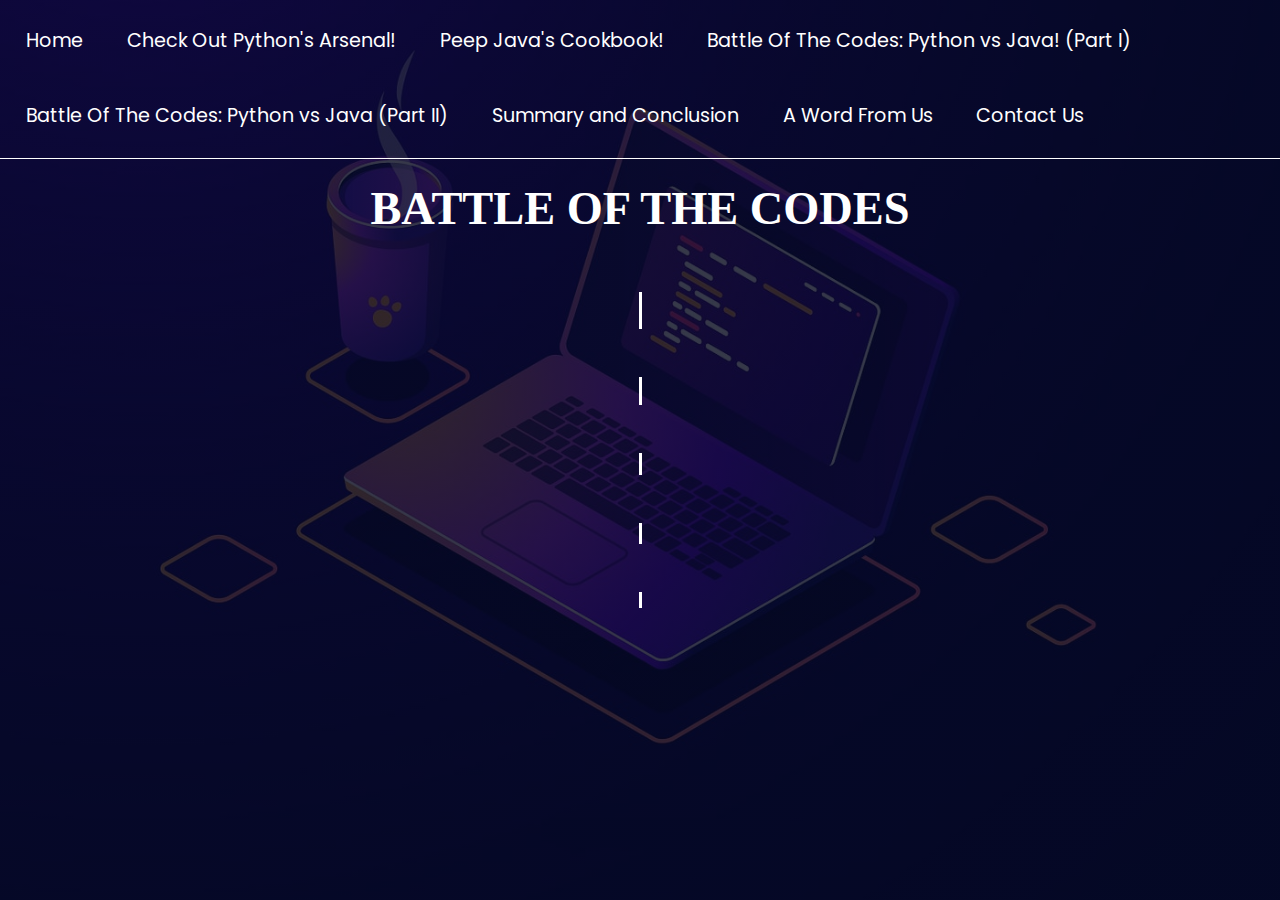
<file: Website/index.html>
<!DOCTYPE html>
<html lang="en">
  <head>
    <meta charset="UTF-8" />
    <meta name="viewport" content="width=device-width, initial-scale=1.0" />
    <link rel="preconnect" href="https://fonts.googleapis.com" />
    <link rel="preconnect" href="https://fonts.gstatic.com" crossorigin />
    <link
      href="https://fonts.googleapis.com/css2?family=Bebas+Neue&family=Inter&family=Orbitron:wght@600;800&family=Poppins:wght@500;600&display=swap"
      rel="stylesheet"
    />
    <link rel="stylesheet" href="styles.css" />
    <title>Battle Of The Codes</title>
  </head>
  <body>
    <main id="page-one">
      <div class="first-page">
        <nav>
          <ul class="navbar" id="navbar">
            <li class="nav-link"><a href="index.html">Home</a></li>
            <li class="nav-link">
              <a href="python-intro.html">Check Out Python's Arsenal!</a>
            </li>
            <li class="nav-link">
              <a href="java-intro.html">Peep Java's Cookbook!</a>
            </li>
            <li class="nav-link">
              <a href="python-vs-java-part-one.html">Battle Of The Codes: Python vs Java! (Part I)</a>
            </li>
            <li class="nav-link">
              <a href="python-vs-java-part-two.html"
                >Battle Of The Codes: Python vs Java (Part II)</a
              >
            </li>
            <li class="nav-link">
              <a href="conclusion.html">Summary and Conclusion</a>
            </li>
            <li class="nav-link">
              <a href="a-word-from-us.html">A Word From Us</a>
            </li>
            <li class="nav-link">
              <a href="contact-us.html">Contact Us</a>
            </li>
          </ul>
        </nav>
        <h1 class="page-title">BATTLE OF THE CODES</h1>
        <div class="header home-intro">
          <h2 id="typewriter-1">
            Welcome to the Grand Arena of the Battle Of The Codes!
          </h2>
          <h3 id="typewriter-2">
            We will pit programming gladiators against each other, in a duel
            never seen before!
          </h3>
          <h4 id="typewriter-3">
            Can Python's simplicity outmanoeuvre Java's robustness? Can Java, 
            in turn, outclass Python with its strict syntax?
          </h4>
          <p id="typewriter-4">
            Sounds fun? Good. Click on any of the links on the top of the
            screen...
          </p>
          <h5 id="typewriter-5">
            (No feelings were harmed in the making of this website)
          </h5>
        </div>
      </div>
    </main>
  </body>
</html>
</file>
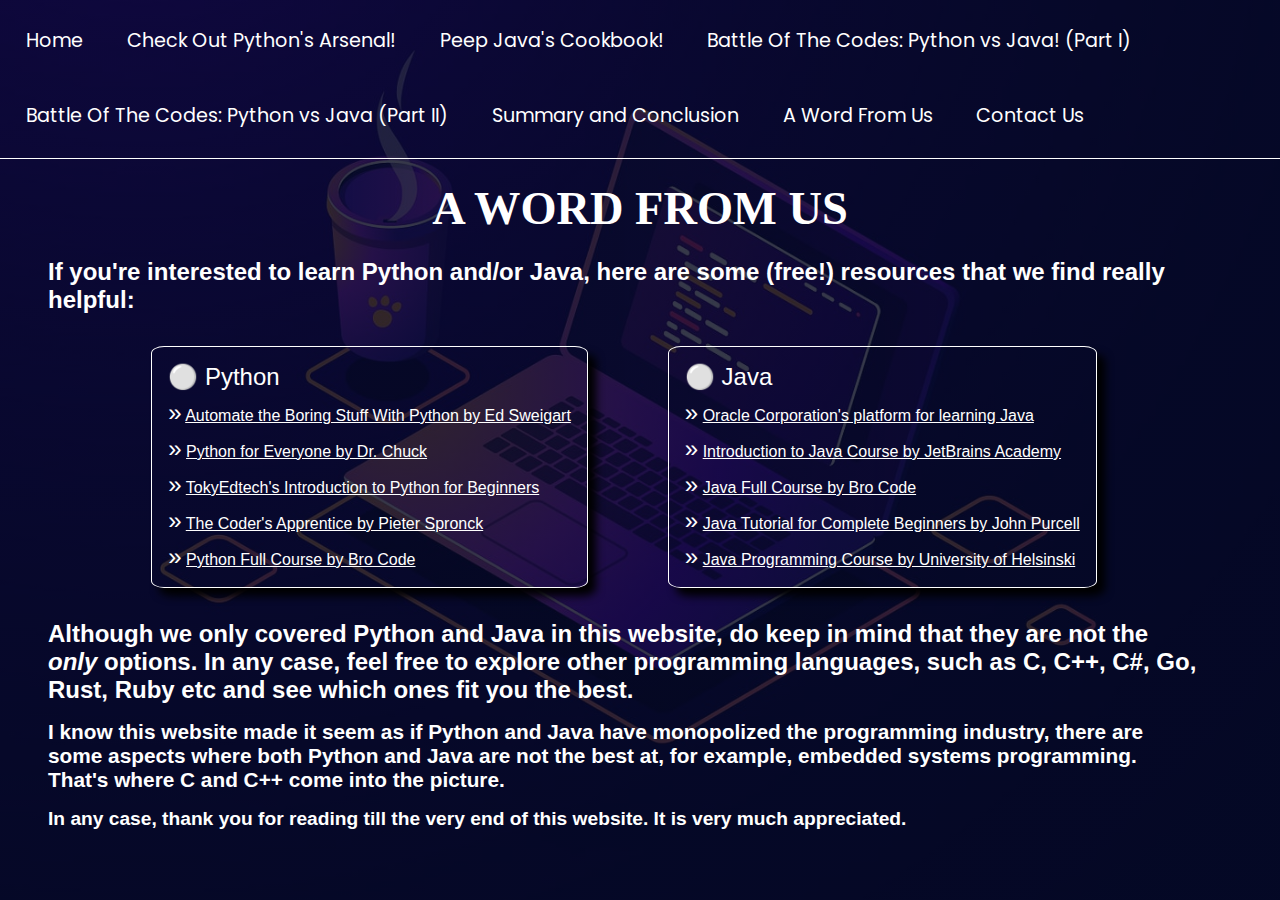
<file: Website/a-word-from-us.html>
<!DOCTYPE html>
<html lang="en">
  <head>
    <meta charset="UTF-8" />
    <meta name="viewport" content="width=device-width, initial-scale=1.0" />
    <link rel="stylesheet" href="styles.css" />
    <link rel="preconnect" href="https://fonts.googleapis.com" />
    <link rel="preconnect" href="https://fonts.gstatic.com" crossorigin />
    <link
      href="https://fonts.googleapis.com/css2?family=Bebas+Neue&family=Inter&family=Orbitron:wght@600;800&family=Poppins:wght@500;600&display=swap"
      rel="stylesheet"
    />
    <title>A Word From Us</title>
  </head>
  <body>
    <main>
      <div class="seventh-page">
        <nav>
          <ul class="navbar" id="navbar">
            <li class="nav-link"><a href="index.html">Home</a></li>
            <li class="nav-link">
              <a href="python-intro.html">Check Out Python's Arsenal!</a>
            </li>
            <li class="nav-link">
              <a href="java-intro.html">Peep Java's Cookbook!</a>
            </li>
            <li class="nav-link">
              <a href="python-vs-java-part-one.html"
                >Battle Of The Codes: Python vs Java! (Part I)</a
              >
            </li>
            <li class="nav-link">
              <a href="python-vs-java-part-two.html"
                >Battle Of The Codes: Python vs Java (Part II)</a
              >
            </li>
            <li class="nav-link">
              <a href="conclusion.html">Summary and Conclusion</a>
            </li>
            <li class="nav-link">
              <a href="a-word-from-us.html">A Word From Us</a>
            </li>
            <li class="nav-link">
              <a href="contact-us.html">Contact Us</a>
            </li>
          </ul>
        </nav>
        <h1 class="page-title">A WORD FROM US</h1>
        <div class="content">
          <h2>
            If you're interested to learn Python and/or Java, here are some
            (free!) resources that we find really helpful:
          </h2>
          <section>
            <ul id="reading-items">
              <li class="parent-li">
                Python
                <ul id="python-reading-items">
                  <li class="child-li">
                    <a
                      href="https://automatetheboringstuff.com/#toc"
                      target="_blank"
                    >
                      Automate the Boring Stuff With Python by Ed Sweigart
                    </a>
                  </li>
                  <li class="child-li">
                    <a href="https://www.py4e.com/lessons" target="_blank">
                      Python for Everyone by Dr. Chuck
                    </a>
                  </li>
                  <li class="child-li">
                    <a
                      href="https://drive.google.com/file/d/1ajYJZLGUaVmNbuG98LnRfHMTzvnZx9el/view"
                      target="_blank"
                      >TokyEdtech's Introduction to Python for Beginners</a
                    >
                  </li>
                  <li class="child-li">
                    <a href="http://spronck.net/pythonbook/" target="_blank"
                      >The Coder's Apprentice by Pieter Spronck</a
                    >
                  </li>
                  <li class="child-li">
                    <a
                      href="https://www.youtube.com/watch?v=XKHEtdqhLK8"
                      target="_blank"
                    >
                      Python Full Course by Bro Code
                    </a>
                  </li>
                </ul>
              </li>
              <li class="parent-li">
                Java
                <ul id="java-reading-items">
                  <li class="child-li">
                    <a href="https://dev.java/learn/" target="_blank">
                      Oracle Corporation's platform for learning Java
                    </a>
                  </li>
                  <li class="child-li">
                    <a
                      href="https://hyperskill.org/tracks/8?_ga=2.108827778.1032159278.1695454976-1071564938.1695454975"
                      target="_blank"
                      >Introduction to Java Course by JetBrains Academy</a
                    >
                  </li>
                  <li class="child-li">
                    <a
                      href="https://www.youtube.com/watch?v=xk4_1vDrzzo&t=173s"
                      target="_blank"
                      >Java Full Course by Bro Code</a
                    >
                  </li>
                  <li class="child-li">
                    <a
                      href="https://www.udemy.com/course/java-tutorial/"
                      target="_blank"
                      >Java Tutorial for Complete Beginners by John Purcell</a
                    >
                  </li>
                  <li class="child-li">
                    <a href="https://java-programming.mooc.fi/" target="_blank">
                      Java Programming Course by University of Helsinski
                    </a>
                  </li>
                </ul>
              </li>
            </ul>
          </section>
          <section id="language-choices">
            <h2>
              Although we only covered Python and Java in this website, do keep
              in mind that they are not the <i>only</i> options. In any case,
              feel free to explore other programming languages, such as C, C++,
              C#, Go, Rust, Ruby etc and see which ones fit you the best.
            </h2>
            <h3>
              I know this website made it seem as if Python and Java have
              monopolized the programming industry, there are some aspects where
              both Python and Java are not the best at, for example, embedded
              systems programming. That's where C and C++ come into the picture.
            </h3>
            <h4>
              In any case, thank you for reading till the very end of this
              website. It is very much appreciated.
            </h4>
          </section>
        </div>
      </div>
    </main>
  </body>
</html>
</file>
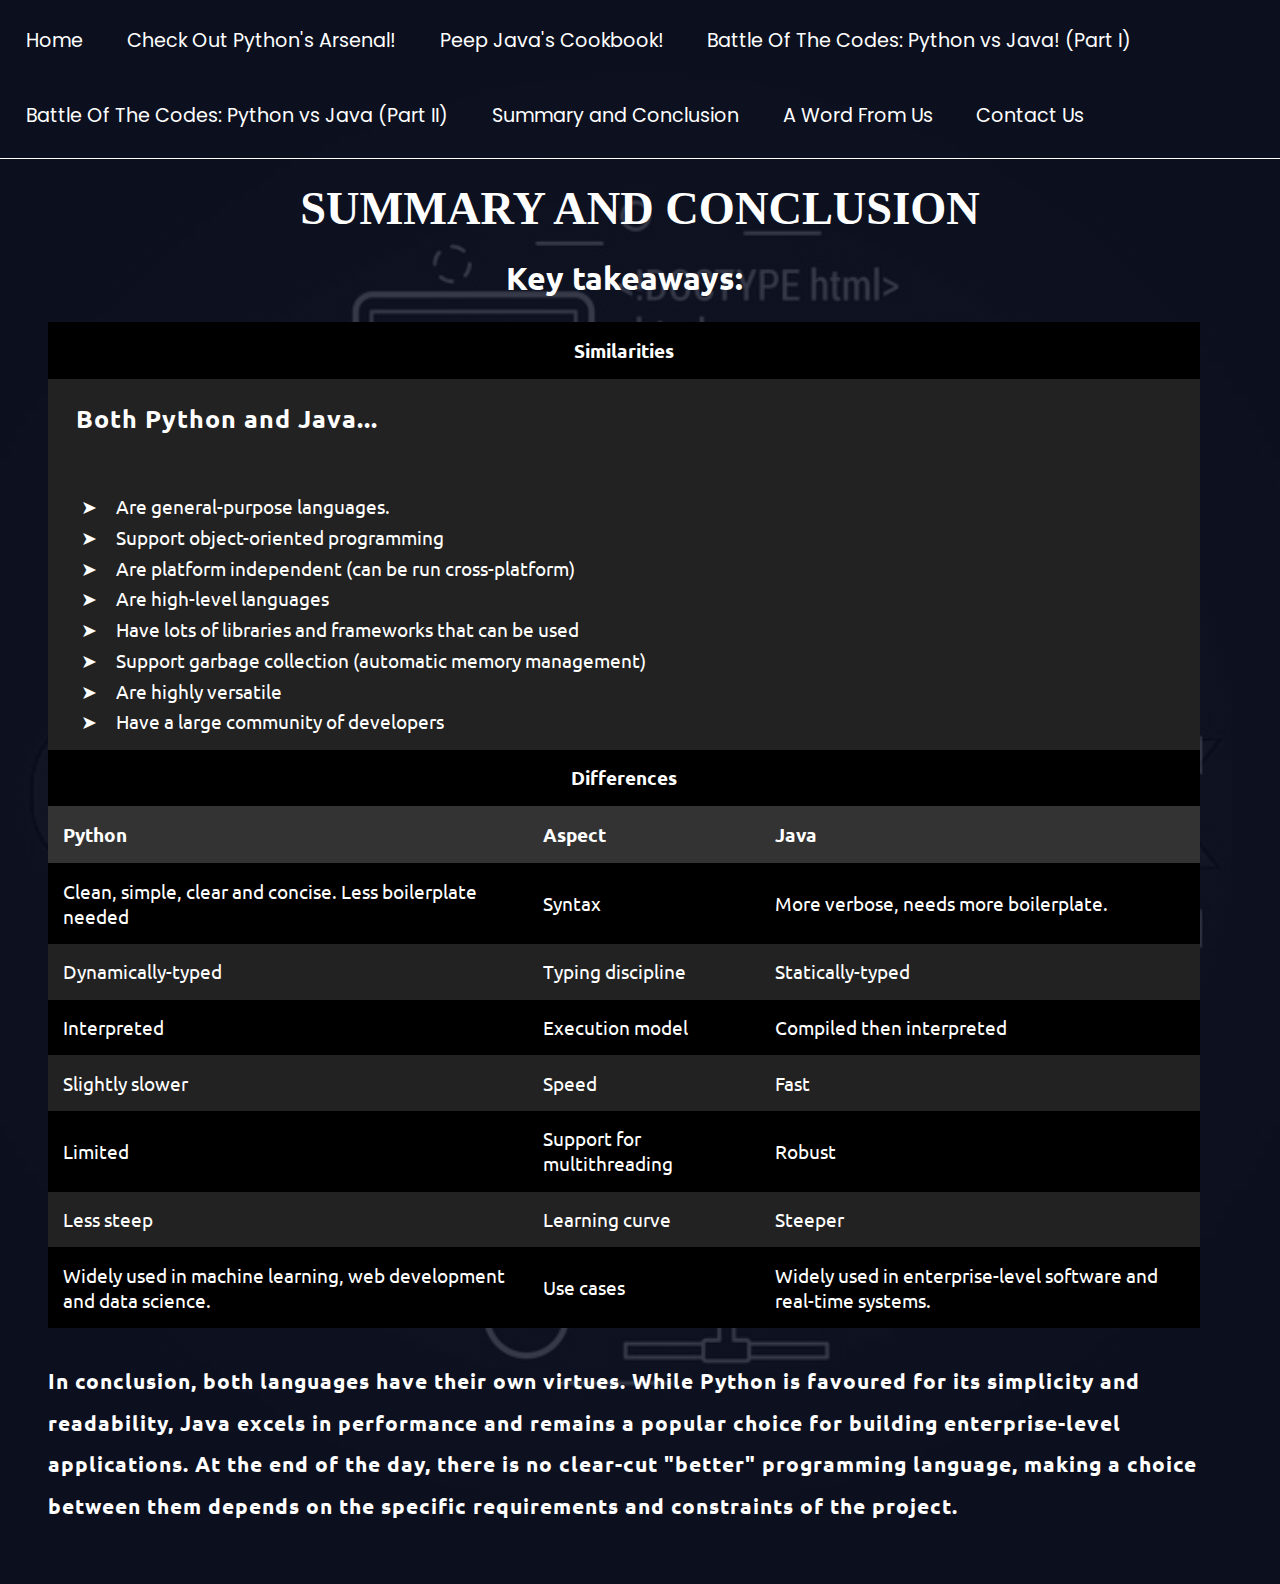
<file: Website/conclusion.html>
<!DOCTYPE html>
<html lang="en">
  <head>
    <meta charset="UTF-8" />
    <meta name="viewport" content="width=device-width, initial-scale=1.0" />
    <meta name="viewport" content="width=device-width, initial-scale=1.0" />
    <link rel="stylesheet" href="styles.css" />
    <link rel="preconnect" href="https://fonts.googleapis.com" />
    <link rel="preconnect" href="https://fonts.gstatic.com" crossorigin />
    <link
      href="https://fonts.googleapis.com/css2?family=Bebas+Neue&family=Inter&family=Orbitron:wght@600;800&family=Poppins:wght@500;600&display=swap"
      rel="stylesheet"
    />
    <link rel="preconnect" href="https://fonts.googleapis.com" />
    <link rel="preconnect" href="https://fonts.gstatic.com" crossorigin />
    <link
      href="https://fonts.googleapis.com/css2?family=Bebas+Neue&family=Charis+SIL&family=Creepster&family=Hind:wght@600&family=Inter:wght@400;600&family=Orbitron:wght@600;800&family=Poppins:wght@500;600&family=Ubuntu:wght@500&display=swap"
      rel="stylesheet"
    />
    <title>Summary and Conclusion</title>
  </head>
  <body>
    <main>
      <div class="sixth-page">
        <nav>
          <ul class="navbar" id="navbar">
            <li class="nav-link"><a href="index.html">Home</a></li>
            <li class="nav-link">
              <a href="python-intro.html">Check Out Python's Arsenal!</a>
            </li>
            <li class="nav-link">
              <a href="java-intro.html">Peep Java's Cookbook!</a>
            </li>
            <li class="nav-link">
              <a href="python-vs-java-part-one.html"
                >Battle Of The Codes: Python vs Java! (Part I)</a
              >
            </li>
            <li class="nav-link">
              <a href="python-vs-java-part-two.html"
                >Battle Of The Codes: Python vs Java (Part II)</a
              >
            </li>
            <li class="nav-link">
              <a href="conclusion.html">Summary and Conclusion</a>
            </li>
            <li class="nav-link">
              <a href="a-word-from-us.html">A Word From Us</a>
            </li>
            <li class="nav-link">
              <a href="contact-us.html">Contact Us</a>
            </li>
          </ul>
        </nav>
        <h1 class="page-title">SUMMARY AND CONCLUSION</h1>
        <div class="content">
          <h2 class="center-text">Key takeaways:</h2>
          <br>
          <table id="key-takeaways">
            <tr>
              <th colspan="3">Similarities</th>
            </tr>
            <tr>
              <td colspan="3" id="python-java-similarities">
                <h3>Both Python and Java...</h3>
                <ul>
                  <li>Are general-purpose languages.</li>
                  <li>Support object-oriented programming</li>
                  <li>Are platform independent (can be run cross-platform)</li>
                  <li>Are high-level languages</li>
                  <li>Have lots of libraries and frameworks that can be used</li>
                  <li>Support garbage collection (automatic memory management)</li>
                  <li>Are highly versatile</li>
                  <li>Have a large community of developers</li>
                </ul>
              </td>
            </tr>
            <tr>
              <th colspan="3">Differences</th>
            </tr>
            <tr>
              <th>Python</th>
              <th>Aspect</th>
              <th>Java</th>
            </tr>
            <tr>
              <td>Clean, simple, clear and concise. Less boilerplate needed</td>
              <td>Syntax</td>
              <td>More verbose, needs more boilerplate.</td>
            </tr>
            <tr>
              <td>Dynamically-typed</td>
              <td>Typing discipline</td>
              <td>Statically-typed</td>
            </tr>
            <tr>
              <td>Interpreted</td>
              <td>Execution model</td>
              <td>Compiled then interpreted</td>
            </tr>
            <tr>
              <td>Slightly slower</td>
              <td>Speed</td>
              <td>Fast</td>
            </tr>
            <tr>
              <td>Limited</td>
              <td>Support for multithreading</td>
              <td>Robust</td>
            </tr>
            <tr>
              <td>Less steep</td>
              <td>Learning curve</td>
              <td>Steeper</td>
            </tr>
            <tr>
              <td>
                Widely used in machine learning, web development and data
                science.
              </td>
              <td>Use cases</td>
              <td>
                Widely used in enterprise-level software and real-time systems.
              </td>
            </tr>
          </table>
          <h3>In conclusion, both languages have their own virtues. 
            While Python is favoured for its simplicity and readability, Java 
            excels in performance and remains a popular choice for building enterprise-level 
            applications. At the end of the day, there is no clear-cut "better" programming 
            language, making a choice between them depends on the specific requirements and 
            constraints of the project.
          </h3>
        </div>
      </div>
    </main>
  </body>
</html>
</file>
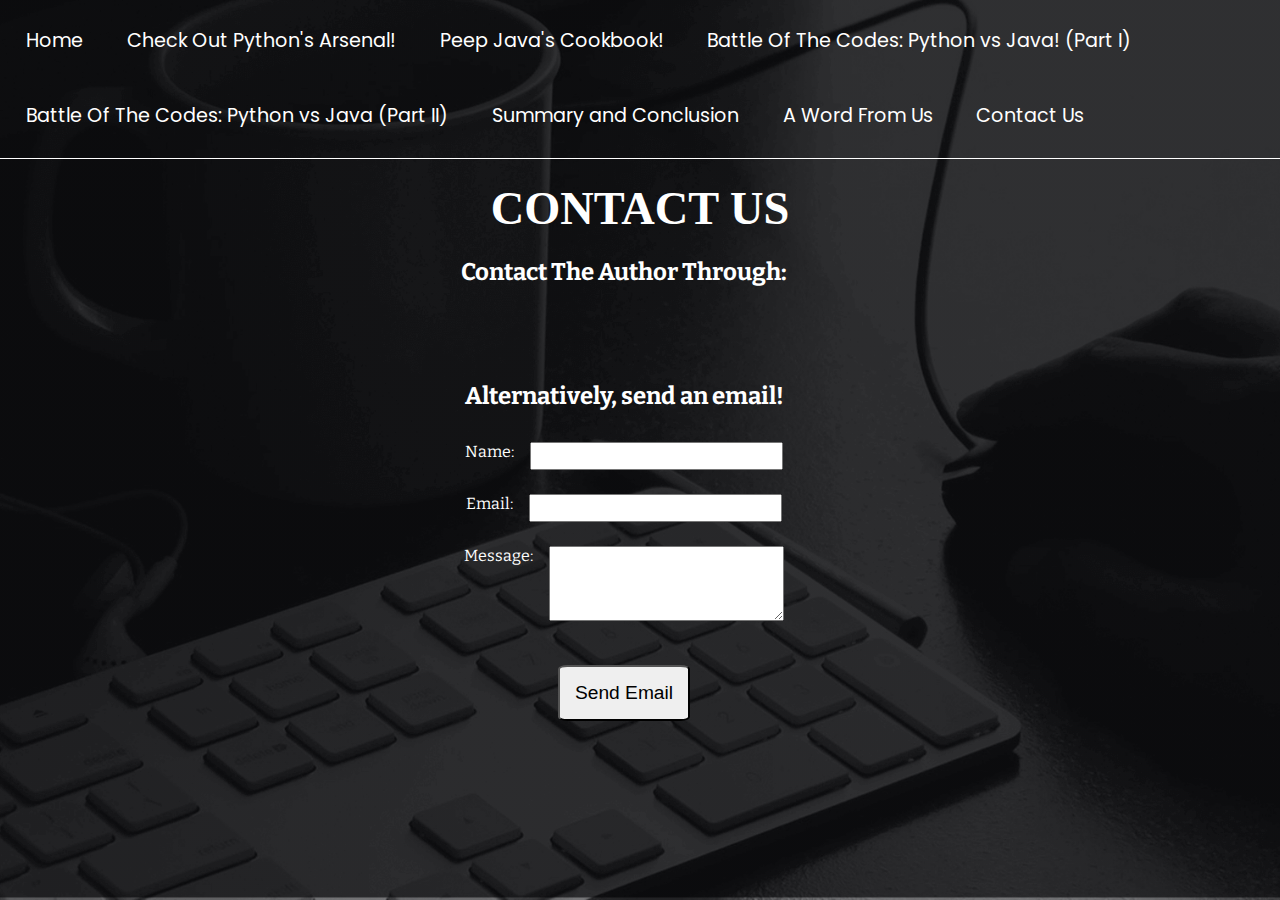
<file: Website/contact-us.html>
<!DOCTYPE html>
<html lang="en">
  <head>
    <meta charset="UTF-8" />
    <meta name="viewport" content="width=device-width, initial-scale=1.0" />
    <link rel="stylesheet" href="styles.css" />
    <link rel="preconnect" href="https://fonts.googleapis.com" />
    <link rel="preconnect" href="https://fonts.gstatic.com" crossorigin />
    <link
      href="https://fonts.googleapis.com/css2?family=Bebas+Neue&family=Inter&family=Orbitron:wght@600;800&family=Poppins:wght@500;600&display=swap"
      rel="stylesheet"
    />
    <link
      href="https://fonts.googleapis.com/css2?family=Bebas+Neue&family=Bitter:wght@500&family=Charis+SIL&family=Creepster&family=Hind:wght@600&family=Inter:wght@400;600&family=Orbitron:wght@600;800&family=Poppins:wght@500;600&family=Ubuntu:wght@500&display=swap"
      rel="stylesheet"
    />
    <link
      rel="stylesheet"
      href="https://cdnjs.cloudflare.com/ajax/libs/font-awesome/6.4.2/css/all.min.css"
      integrity="sha512-z3gLpd7yknf1YoNbCzqRKc4qyor8gaKU1qmn+CShxbuBusANI9QpRohGBreCFkKxLhei6S9CQXFEbbKuqLg0DA=="
      crossorigin="anonymous"
      referrerpolicy="no-referrer"
    />
    <title>Contact Us</title>
  </head>
  <body>
    <main>
      <div class="eigth-page">
        <nav>
          <ul class="navbar" id="navbar">
            <li class="nav-link"><a href="index.html">Home</a></li>
            <li class="nav-link">
              <a href="python-intro.html">Check Out Python's Arsenal!</a>
            </li>
            <li class="nav-link">
              <a href="java-intro.html">Peep Java's Cookbook!</a>
            </li>
            <li class="nav-link">
              <a href="python-vs-java-part-one.html"
                >Battle Of The Codes: Python vs Java! (Part I)</a
              >
            </li>
            <li class="nav-link">
              <a href="python-vs-java-part-two.html"
                >Battle Of The Codes: Python vs Java (Part II)</a
              >
            </li>
            <li class="nav-link">
              <a href="conclusion.html">Summary and Conclusion</a>
            </li>
            <li class="nav-link">
              <a href="a-word-from-us.html">A Word From Us</a>
            </li>
            <li class="nav-link">
              <a href="contact-us.html">Contact Us</a>
            </li>
          </ul>
        </nav>
        <h1 class="page-title">CONTACT US</h1>
        <div class="content">
          <section id="contact-section">
            <h2>Contact The Author Through:</h2>
            <ul>
              <li><a href="https://github.com/CaedusSolo" target="_blank"><i class="fa-brands fa-github fa-2xl"></i></a></li>
              <li><a href="https://www.linkedin.com/in/ying-tong-chow-6164a0239/" target="_blank"><i class="fa-brands fa-linkedin fa-2xl"></i></a></li>
              <li><a href="https://www.reddit.com/user/CaedusJacenSolo" target="_blank"><i class="fa-brands fa-reddit-alien fa-2xl"></i></a></li>
            </ul>
          </section>
          <section id="email-section">
            <h2>Alternatively, send an email!</h2>
            <form id="email-form">
              <div class="label-input-container">
                <label for="name">Name:</label>
                <input type="text" id="name" name="name" required />
              </div> 
              <div class="label-input-container">
                <label for="email">Email:</label>
                <input type="email" id="email" name="email" required />
              </div>
              <div class="label-input-container">
                <label for="message">Message:</label>
                <textarea
                  id="message"
                  name="message"
                  rows="4"
                  cols="23"
                  required
                ></textarea>
              </div>
              <button type="submit">Send Email</button>
            </form>
          </section>
        </div>
      </div>
    </main>
  </body>
</html>
</file>
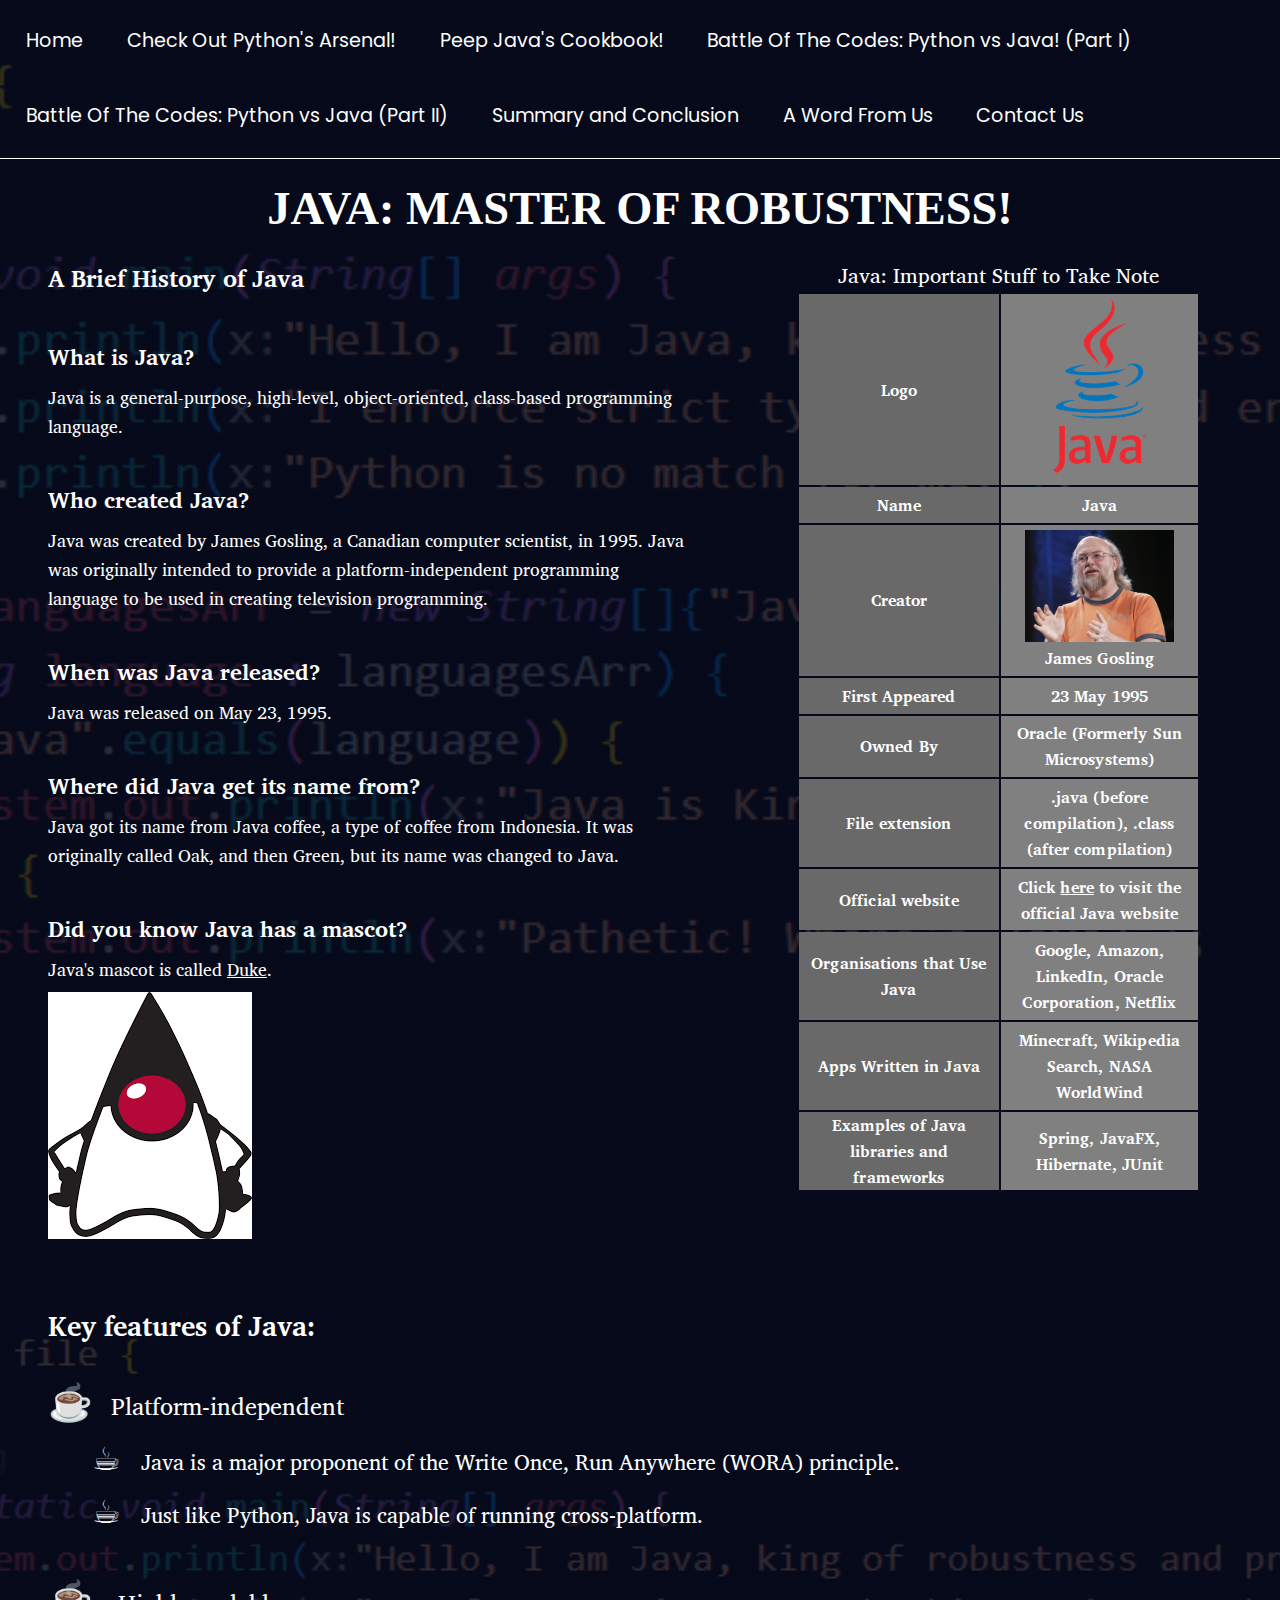
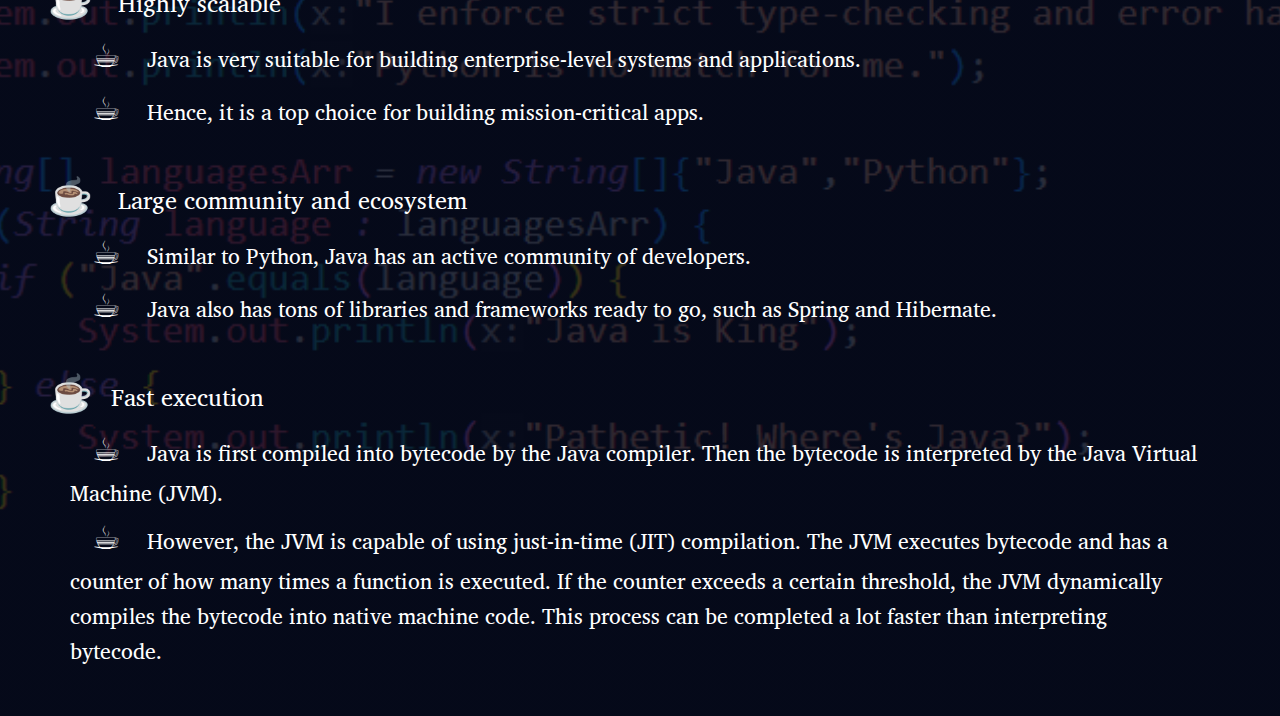
<file: Website/java-intro.html>
<!DOCTYPE html>
<html lang="en">
  <head>
    <meta charset="UTF-8" />
    <meta name="viewport" content="width=device-width, initial-scale=1.0" />
    <link rel="stylesheet" href="styles.css" />
    <link rel="preconnect" href="https://fonts.googleapis.com" />
    <link rel="preconnect" href="https://fonts.gstatic.com" crossorigin />
    <link
      href="https://fonts.googleapis.com/css2?family=Bebas+Neue&family=Inter&family=Orbitron:wght@600;800&family=Poppins:wght@500;600&display=swap"
      rel="stylesheet"
    />
    <link
      href="https://fonts.googleapis.com/css2?family=Bebas+Neue&family=Charis+SIL&family=Inter&family=Orbitron:wght@600;800&family=Poppins:wght@500;600&display=swap"
      rel="stylesheet"
    />
    <title>Check Out Java's Cookbook!</title>
  </head>
  <body>
    <main>
      <div class="third-page">
        <nav>
          <ul class="navbar" id="navbar">
            <li class="nav-link"><a href="index.html">Home</a></li>
            <li class="nav-link">
              <a href="python-intro.html">Check Out Python's Arsenal!</a>
            </li>
            <li class="nav-link">
              <a href="java-intro.html">Peep Java's Cookbook!</a>
            </li>
            <li class="nav-link">
              <a href="python-vs-java-part-one.html"
                >Battle Of The Codes: Python vs Java! (Part I)</a
              >
            </li>
            <li class="nav-link">
              <a href="python-vs-java-part-two.html"
                >Battle Of The Codes: Python vs Java (Part II)</a
              >
            </li>
            <li class="nav-link">
              <a href="conclusion.html">Summary and Conclusion</a>
            </li>
            <li class="nav-link">
              <a href="a-word-from-us.html">A Word From Us</a>
            </li>
            <li class="nav-link">
              <a href="contact-us.html">Contact Us</a>
            </li>
          </ul>
        </nav>
        <h1 class="page-title">JAVA: MASTER OF ROBUSTNESS!</h1>
        <div class="content">
          <div id="java-intro">
            <div id="java-history">
              <h2>A Brief History of Java</h2>
              <div class="question-answer-wrapper">
                <h2 class="info-title">
                  What is Java?
                </h2>
                <p class="info-answer">
                  Java is a general-purpose, high-level, object-oriented, 
                  class-based programming language.
                </p>
              </div>
              <div class="question-answer-wrapper">
                <h2 class="info-title">
                  Who created Java?
                </h2>
                <p class="info-answer">
                  Java was created by James Gosling, a Canadian computer scientist, in 1995. Java was originally
                  intended to provide a platform-independent programming language to be used
                  in creating television programming. 
                </p>
              </div> 
              <div class="question-answer-wrapper">
                <h2 class="info-title">
                  When was Java released?
                </h2>
                <p class="info-answer">
                  Java was released on May 23, 1995.
                </p>
              </div>
              <div class="question-answer-wrapper">
                <h2 class="info-title">
                  Where did Java get its name from?
                </h2>
                <p class="info-answer">
                  Java got its name from Java coffee, a type of 
                  coffee from Indonesia. It was originally called 
                  Oak, and then Green, but its name was changed to Java.
                </p>
              </div>
              <div class="question-answer-wrapper">
                <h2 class="info-title">
                  Did you know Java has a mascot?
                </h2>
                <p class="info-answer">
                  Java's mascot is called <a href="https://dev.java/duke/" 
                  target="_blank" title="Short introduction to Duke"
                  >Duke</a>.
                </p>
                <img src="./img/introduction-images/java-mascot-img.png" alt="Java's mascot, Duke">
              </div>
            </div>
            <table id="java-table">
              <caption>
                Java: Important Stuff to Take Note
              </caption>
              <tr>
                <th>Logo</th>
                <td>
                  <img src="./img/introduction-images/java-logo.png" alt="Java Logo" 
                  class="img-container" id="java-logo">
                </td>
              </tr>
              <tr>
                <th>Name</th>
                <td>Java</td>
              </tr>
              <tr>
                <th>Creator</th>
                <td><img src="./img/introduction-images/james-gosling-img.jpeg" alt="Photo of James Gosling" class="img-container" id="james-gosling-img">
                  James Gosling</td>
              </tr>
              <tr>
                <th>First Appeared</th>
                <td>23 May 1995</td>
              </tr>
              <tr>
                <th>Owned By</th>
                <td>Oracle (Formerly Sun Microsystems)</td>
              </tr>
              <tr>
                <th>File extension</th>
                <td>.java (before compilation), 
                  .class (after compilation)
                </td>
              </tr>
              <tr>
                <th>Official website</th>
                <td>Click <a href="https://www.oracle.com/java/" target="_blank">here</a> to 
                visit the official Java website</td>
              </tr>
              <tr>
                <th>Organisations that Use Java</th>
                <td>Google, Amazon, LinkedIn, 
                  Oracle Corporation, Netflix
                </td>
              </tr>
              <tr>
                <th>Apps Written in Java</th>
                <td>Minecraft, Wikipedia Search, NASA WorldWind</td>
              </tr>
              <tr>
                <th>Examples of Java libraries and frameworks</th>
                <td>Spring, JavaFX, Hibernate, JUnit</td>
              </tr>
            </table>
          </div>
        </div>
      </div>
      <div class="third-page">
        <div class="content">
          <div id="why-java">
            <h3 class="key-features">Key features of Java:</h3>
            <ul class="why-use-it">
              <li class="parent-li">Platform-independent
                <ul>
                  <li class="child-li">Java is a major proponent of the 
                    Write Once, Run Anywhere (WORA) principle.
                  </li>
                  <li class="child-li">Just like Python, 
                    Java is capable of running cross-platform. 
                  </li>
                </ul>
              </li>
              <li class="parent-li">
                Highly scalable
                <ul>
                  <li class="child-li">
                    Java is very suitable for building enterprise-level 
                    systems and applications.
                  </li>
                  <li class="child-li">
                    Hence, it is a top choice for building 
                    mission-critical apps.
                  </li>
                </ul>
              </li>
              <li class="parent-li">
                Large community and ecosystem
                <ul>
                  <li class="child-li">
                    Similar to Python, Java has an active 
                    community of developers.
                  </li>
                  <li class="child-li">
                    Java also has tons of libraries and frameworks 
                    ready to go, such as Spring and Hibernate.
                  </li>
                </ul>
              </li>
              <li class="parent-li">Fast execution
                <ul>
                  <li class="child-li">
                    Java is first compiled into bytecode 
                    by the Java compiler. Then the bytecode 
                    is interpreted by the Java 
                    Virtual Machine (JVM).
                  </li>
                  <li class="child-li">
                    However, the JVM is capable of 
                    using just-in-time (JIT) compilation. 
                    The JVM executes bytecode and has a counter of 
                    how many times a function is executed. If the counter 
                    exceeds a certain threshold, the JVM dynamically compiles the bytecode 
                    into native machine code. This process can be 
                    completed a lot faster than interpreting bytecode.
                  </li>
                </ul>
              </li>
            </ul>
          </div>
        </div>
      </div>
    </main>
  </body>
</html>
</file>
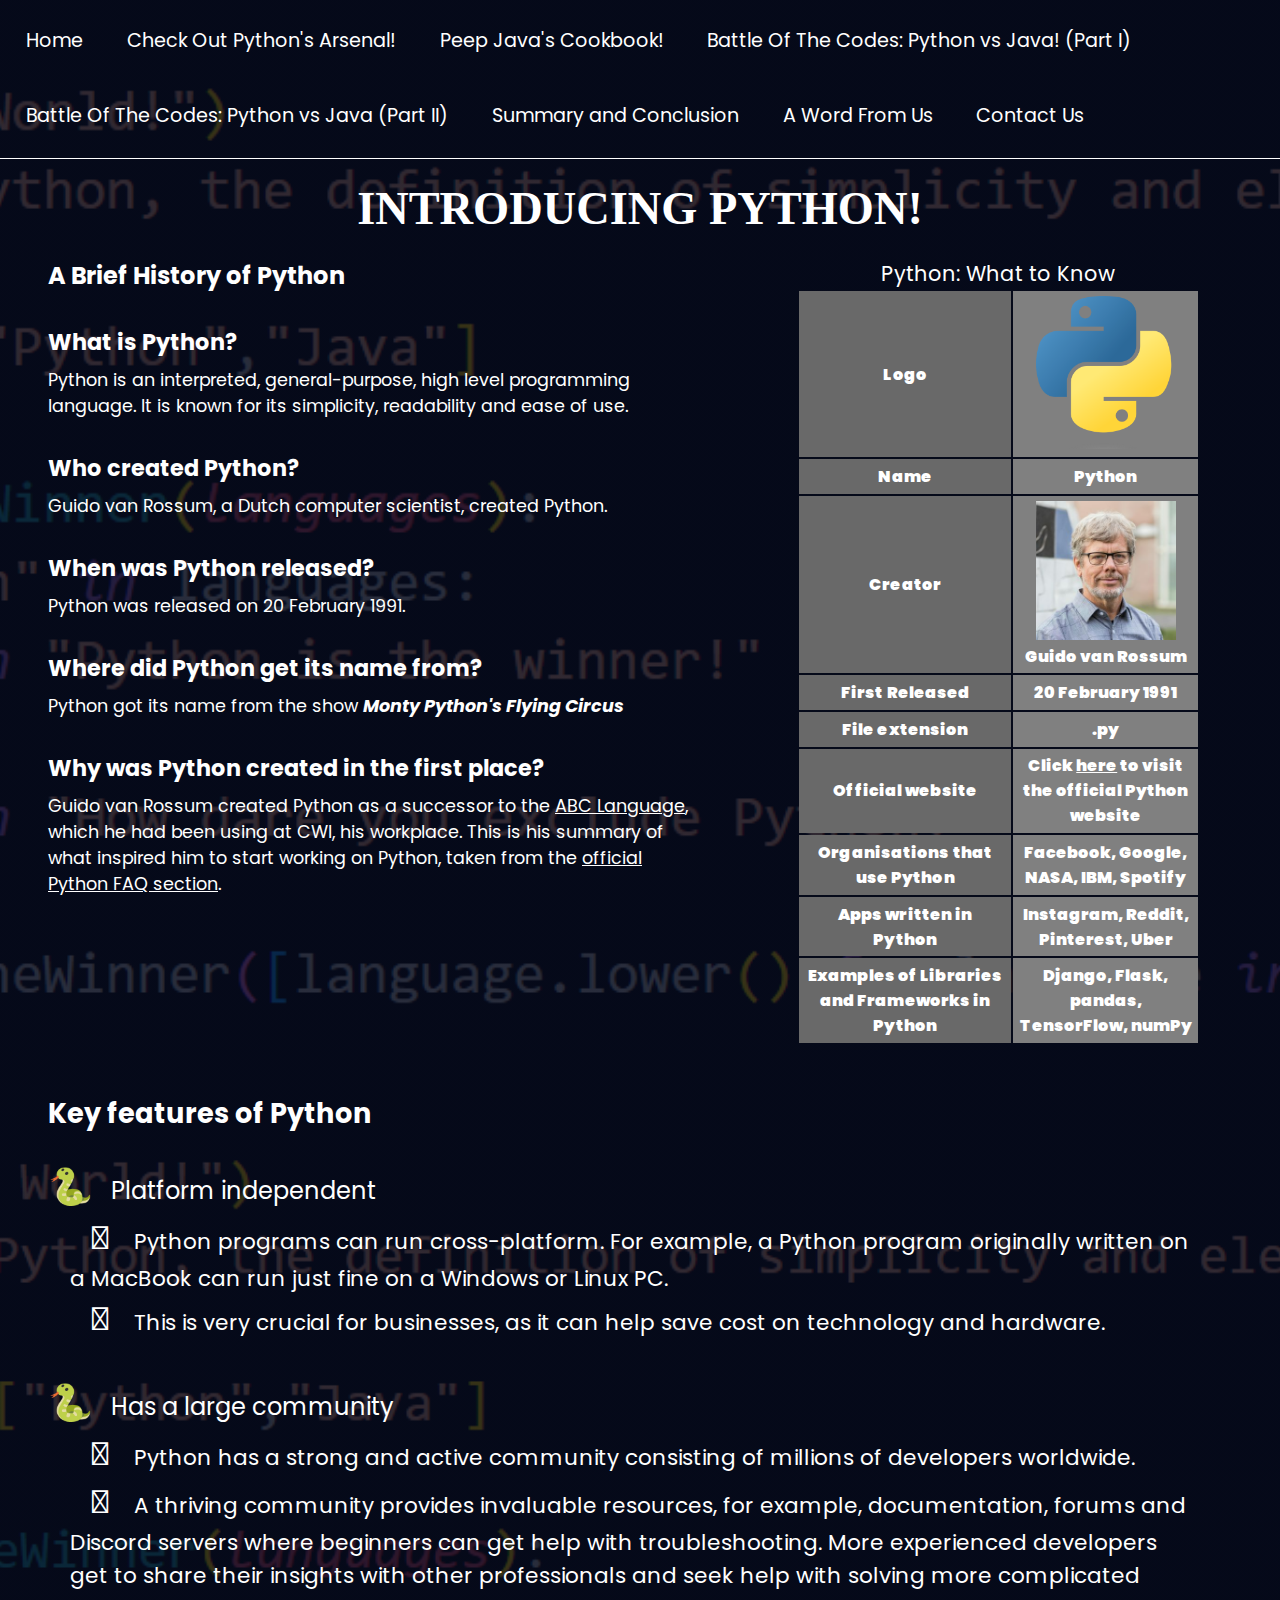
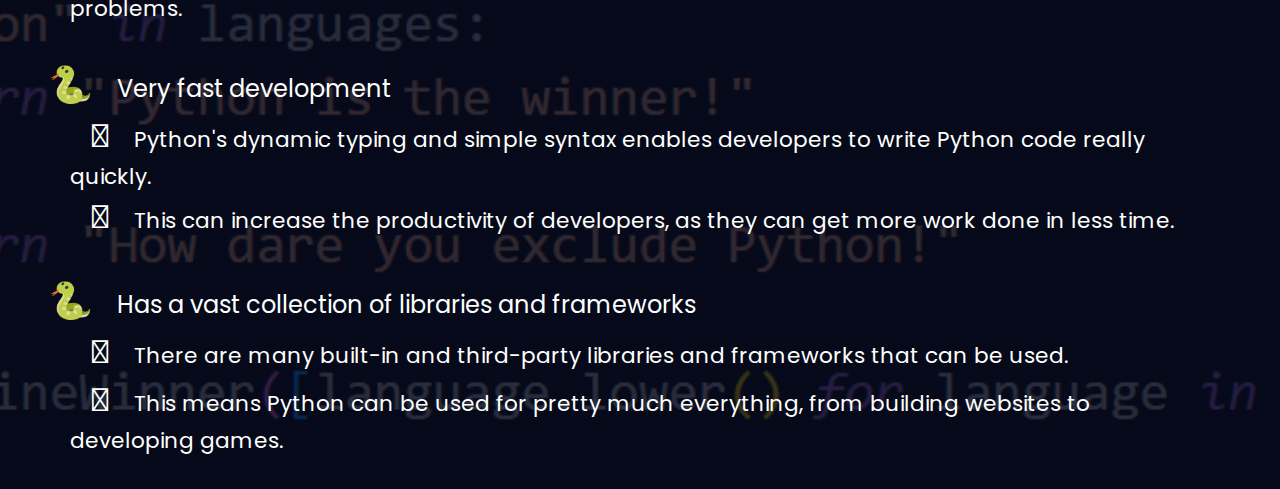
<file: Website/python-intro.html>
<!DOCTYPE html>
<html lang="en">
  <head>
    <meta charset="UTF-8" />
    <meta name="viewport" content="width=device-width, initial-scale=1.0" />
    <link rel="stylesheet" href="styles.css" />
    <link rel="preconnect" href="https://fonts.googleapis.com" />
    <link rel="preconnect" href="https://fonts.gstatic.com" crossorigin />
    <link
      href="https://fonts.googleapis.com/css2?family=Bebas+Neue&family=Inter&family=Orbitron:wght@600;800&family=Poppins:wght@500;600&display=swap"
      rel="stylesheet"
    />
    <title>Check Out Python's Arsenal!</title>
  </head>
  <body>
    <main>
      <div class="second-page">
        <nav>
          <ul class="navbar" id="navbar">
            <li class="nav-link"><a href="index.html">Home</a></li>
            <li class="nav-link">
              <a href="python-intro.html">Check Out Python's Arsenal!</a>
            </li>
            <li class="nav-link">
              <a href="java-intro.html">Peep Java's Cookbook!</a>
            </li>
            <li class="nav-link">
              <a href="python-vs-java-part-one.html"
                >Battle Of The Codes: Python vs Java! (Part I)</a
              >
            </li>
            <li class="nav-link">
              <a href="python-vs-java-part-two.html"
                >Battle Of The Codes: Python vs Java (Part II)</a
              >
            </li>
            <li class="nav-link">
              <a href="conclusion.html">Summary and Conclusion</a>
            </li>
            <li class="nav-link">
              <a href="a-word-from-us.html">A Word From Us</a>
            </li>
            <li class="nav-link">
              <a href="contact-us.html">Contact Us</a>
            </li>
          </ul>
        </nav>
        <h1 class="page-title">INTRODUCING PYTHON!</h1>
        <div class="content">
          <div id="python-intro">
            <div class="python-history">
              <h2>A Brief History of Python</h2>
              <div class="question-answer-wrapper">     
                <h2 class="info-title">What is Python?</h2>
                <p class="info-answer">
                  Python is an interpreted, general-purpose, high level
                  programming language. It is known for its simplicity,
                  readability and ease of use.
                </p>
              </div>
              <div class="question-answer-wrapper">
                <h2 class="info-title">Who created Python?</h2>
                <p class="info-answer">
                  Guido van Rossum, a Dutch computer scientist, created Python.
                </p>
              </div>
              <div class="question-answer-wrapper">
                <h2 class="info-title">When was Python released?</h2>
                <p class="info-answer">
                  Python was released on 20 February 1991.
                </p>
              </div>
              <div class="question-answer-wrapper">
                <h2 class="info-title">Where did Python get its name from?</h2>
                <p class="info-answer">
                  Python got its name from the show
                  <b><i>Monty Python's Flying Circus</i></b>
                </p>
              </div>
              <div class="question-answer-wrapper">
                <h2 class="info-title">
                  Why was Python created in the first place?
                </h2>
                <p class="info-answer">
                  Guido van Rossum created Python as a successor to the
                  <a href="https://homepages.cwi.nl/~steven/abc/" target="_blank" title="Find out more about the ABC Language"
                    >ABC Language</a
                  >, which he had been using at CWI, his workplace. This is his
                  summary of what inspired him to start working on Python, taken
                  from the
                  <a
                    href="https://docs.python.org/3/faq/general.html#why-is-it-called-python"
                    target="_blank"
                    >official Python FAQ section</a
                  >.
                </p>
              </div>
            </div>
            <table id="python-table">
              <caption>
                Python: What to Know
              </caption>
              <tr>
                <th>Logo</th>
                <td>
                  <img
                    src="./img/introduction-images/python-logo.png"
                    alt="Python Logo"
                    id="python-logo"
                  />
                </td>
              </tr>
              <tr>
                <th>Name</th>
                <td>Python</td>
              </tr>
              <tr>
                <th>Creator</th>
                <td>
                  <img
                    src="./img/introduction-images/guido-van-rossum.png"
                    alt="Picture of Guido van Rossum"
                    id="guido-van-rossum-img"
                  />
                  Guido van Rossum
                </td>
              </tr>
              <tr>
                <th>First Released</th>
                <td>20 February 1991</td>
              </tr>
              <tr>
                <th>File extension</th>
                <td>.py</td>
              </tr>
              <tr>
                <th>Official website</th>
                <td>
                  Click <a href="https://www.python.org/" target="_blank">here</a> to visit the
                  official Python website
                </td>
              </tr>
              <tr>
                <th>Organisations that use Python</th>
                <td>Facebook, Google, NASA, IBM, Spotify</td>
              </tr>
              <tr>
                <th>Apps written in Python</th>
                <td>Instagram, Reddit, Pinterest, Uber</td>
              </tr>
              <tr>
                <th>Examples of Libraries and Frameworks in Python</th>
                <td>
                  Django, Flask, pandas, TensorFlow, numPy
                </td>
              </tr>
            </table>
          </div>
        </div>
      </div>
      <div class="second-page">
        <div class="content">
          <div id="why-python">
            <h3 class="key-features">Key features of Python</h3>
            <ul class="why-use-it">
              <li class="parent-li">Platform independent
                <ul>
                  <li class="child-li">
                    Python programs can run cross-platform. 
                    For example, a Python program originally written 
                    on a MacBook can run just fine on a Windows or Linux PC.
                  </li>
                  <li class="child-li">
                    This is very crucial for businesses, as it can help 
                    save cost on technology and hardware.
                  </li>
                </ul>
              </li>
              <li class="parent-li">Has a large community
                <ul>
                  <li class="child-li">
                    Python has a strong and active community consisting of 
                    millions of developers worldwide. 
                  </li>
                  <li class="child-li">
                    A thriving community provides invaluable resources, for example,
                    documentation, forums and Discord servers where beginners can get 
                    help with troubleshooting. More experienced developers get to 
                    share their insights with other professionals and seek help 
                    with solving more complicated problems.
                  </li>
                </ul>
              </li>
              <li class="parent-li">
                Very fast development
                <ul>
                  <li class="child-li">
                    Python's dynamic typing and simple syntax enables 
                    developers to write Python code really quickly. 
                  </li>
                  <li class="child-li">
                    This can increase the productivity of developers, 
                    as they can get more work done in less time.
                  </li>
                </ul>
              </li>
              <li class="parent-li">
                Has a vast collection of libraries and frameworks
                <ul>
                  <li class="child-li">
                    There are many built-in and third-party libraries and 
                    frameworks that can be used. 
                  </li>
                  <li class="child-li">
                    This means Python can be used for pretty much everything, 
                    from building websites to developing games.
                  </li>
                </ul>
              </li>
              
            </ul>
          </div>
        </div>
      </div>
    </main>
  </body>
</html>
</file>
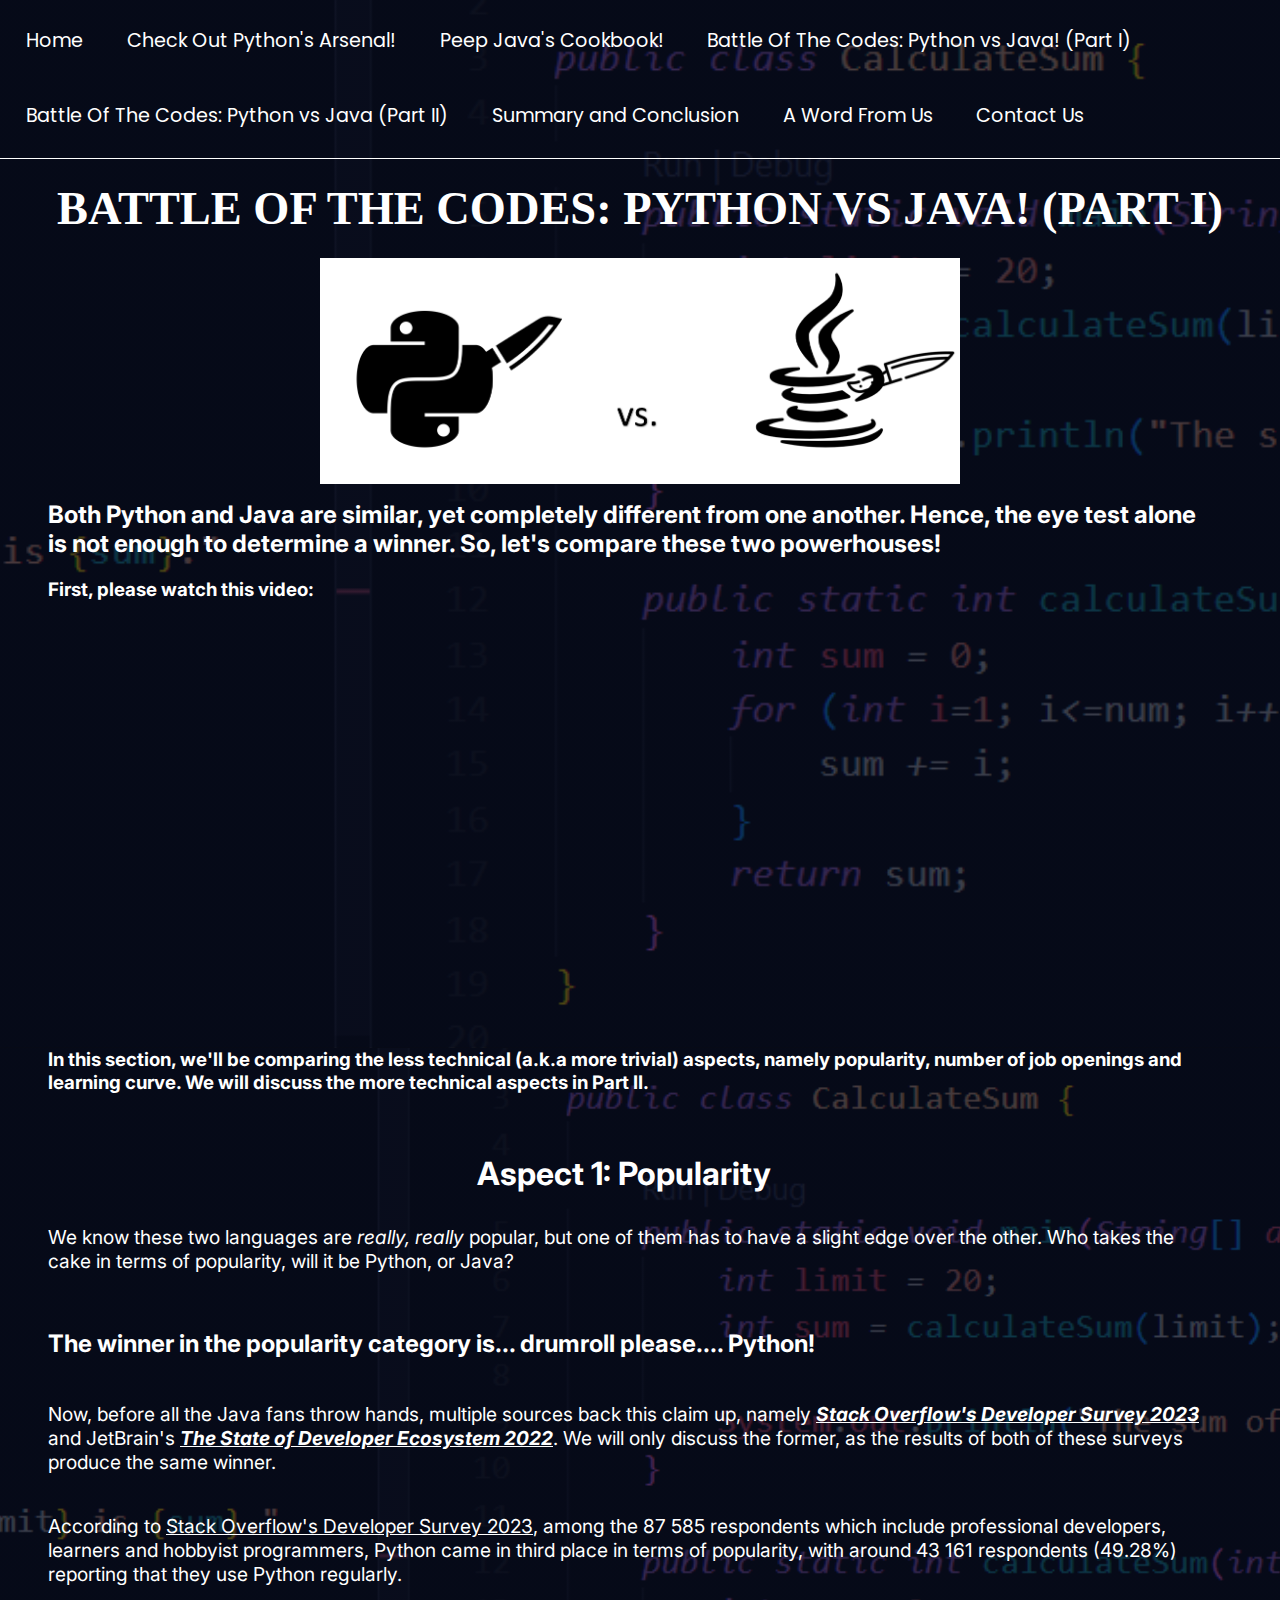
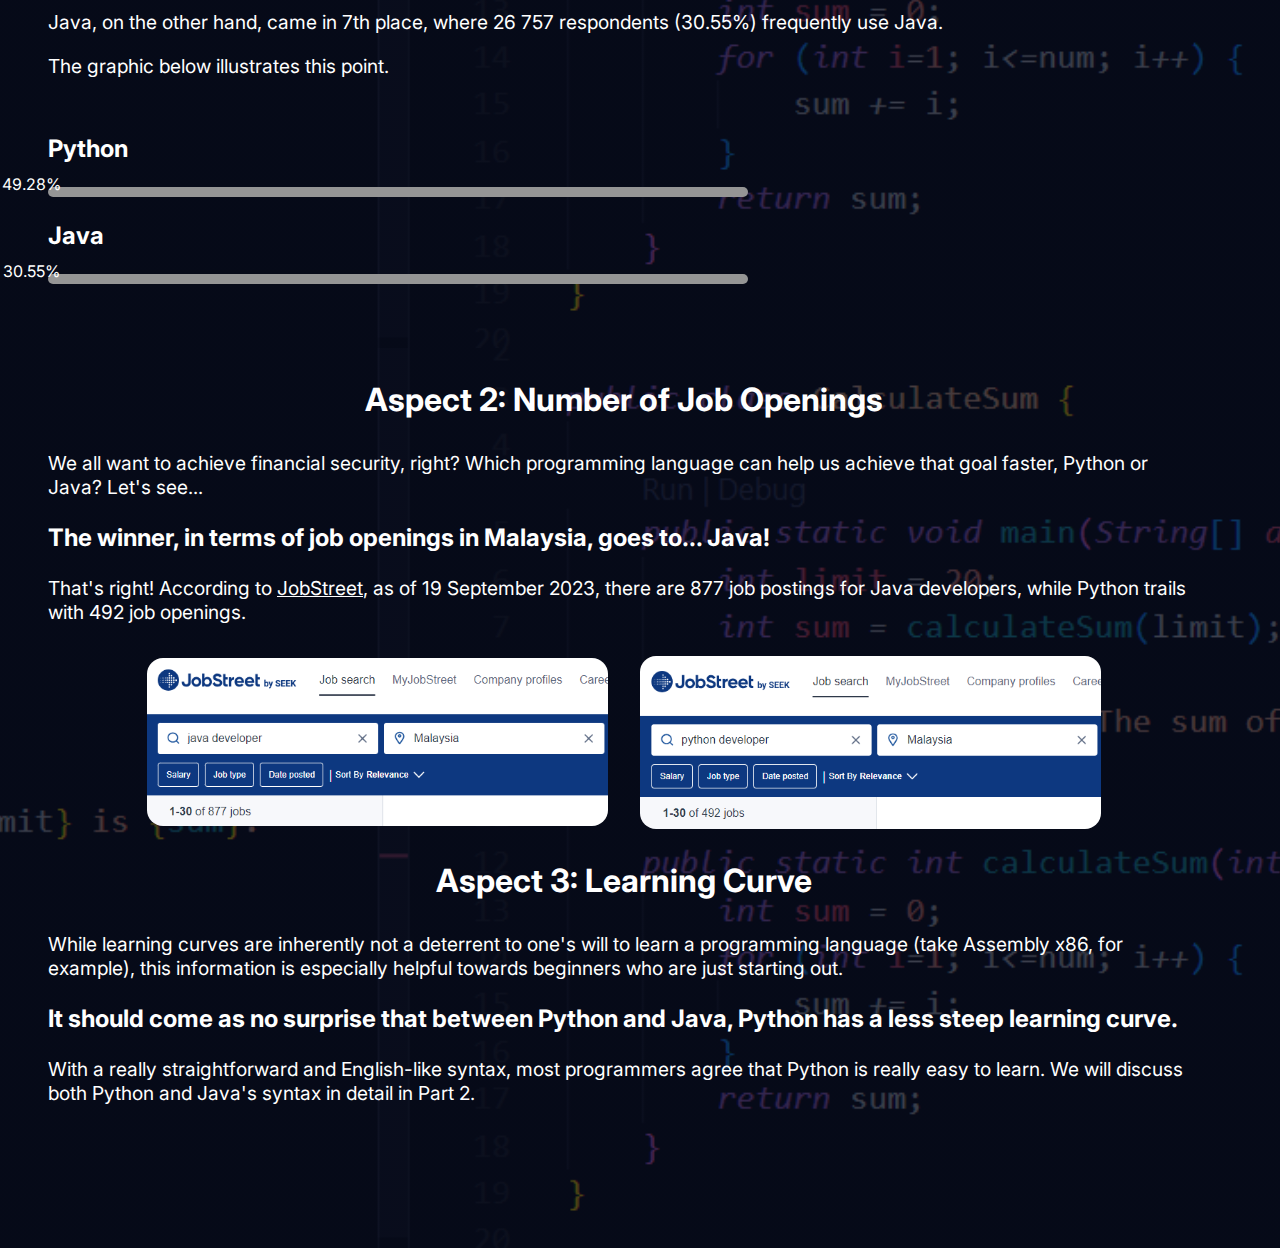
<file: Website/python-vs-java-part-one.html>
<!DOCTYPE html>
<html lang="en">
  <head>
    <meta charset="UTF-8" />
    <meta name="viewport" content="width=device-width, initial-scale=1.0" />
    <link rel="stylesheet" href="styles.css" />
    <link rel="preconnect" href="https://fonts.googleapis.com" />
    <link rel="preconnect" href="https://fonts.gstatic.com" crossorigin />
    <link
      href="https://fonts.googleapis.com/css2?family=Bebas+Neue&family=Inter&family=Orbitron:wght@600;800&family=Poppins:wght@500;600&display=swap"
      rel="stylesheet"
    />
    <link rel="preconnect" href="https://fonts.googleapis.com" />
    <link rel="preconnect" href="https://fonts.gstatic.com" crossorigin />
    <link
      href="https://fonts.googleapis.com/css2?family=Bebas+Neue&family=Charis+SIL&family=Hind:wght@600&family=Inter:wght@400;600&family=Orbitron:wght@600;800&family=Poppins:wght@500;600&display=swap"
      rel="stylesheet"
    />
    <title>BATTLE OF THE CODES: PYTHON VS JAVA!</title>
  </head>
  <body>
    <main>
      <div class="fourth-page">
        <nav>
          <ul class="navbar" id="navbar">
            <li class="nav-link"><a href="index.html">Home</a></li>
            <li class="nav-link">
              <a href="python-intro.html">Check Out Python's Arsenal!</a>
            </li>
            <li class="nav-link">
              <a href="java-intro.html">Peep Java's Cookbook!</a>
            </li>
            <li class="nav-link">
              <a href="python-vs-java-part-one.html"
                >Battle Of The Codes: Python vs Java! (Part I)</a
              >
            </li>
            <li class="nav-link">
              <a href="python-vs-java-part-two.html"
                >Battle Of The Codes: Python vs Java (Part II)</a
              >
            </li>
            <li class="nav-link">
              <a href="conclusion.html">Summary and Conclusion</a>
            </li>
            <li class="nav-link">
              <a href="a-word-from-us.html">A Word From Us</a>
            </li>
            <li class="nav-link">
              <a href="contact-us.html">Contact Us</a>
            </li>
          </ul>
        </nav>
        <h1 class="page-title">
          BATTLE OF THE CODES: PYTHON VS JAVA! (PART I)
        </h1>
        <img
          src="./img/comparison-images/python-v-java.png"
          alt="Python vs Java Image"
          class="img-container"
          id="python-vs-java-img"
        />
        <div class="content">
          <h2>
            Both Python and Java are similar, yet completely different from one
            another. Hence, the eye test alone is not enough to determine a
            winner. So, let's compare these two powerhouses!
          </h2>
          <br />
          <h3>First, please watch this video:</h3>
          <br />
          <iframe
            width="560"
            height="315"
            src="https://www.youtube.com/embed/eIP8ki9qdUA?si=CluRe5-BNDgzWpeC"
            title="YouTube video player"
            frameborder="0"
            allow="accelerometer; autoplay; clipboard-write; encrypted-media; gyroscope; picture-in-picture; web-share"
            allowfullscreen
          ></iframe>
        </div>
      </div>
      <div class="fourth-page">
        <div class="content">
          <h3>
            In this section, we'll be comparing the less technical (a.k.a more
            trivial) aspects, namely popularity, number of job openings and
            learning curve. We will discuss the more technical aspects in Part
            II.
          </h3>
          <div id="popularity-contest">
            <div class="comparison-foreword">
              <h2 class="aspect-title">Aspect 1: Popularity</h2>
              <p>
                We know these two languages are <i>really, really</i> popular,
                but one of them has to have a slight edge over the other. Who
                takes the cake in terms of popularity, will it be Python, or
                Java?
              </p>
            </div>
            <div class="comparison-content">
              <h2 class="winner">
                The winner in the popularity category is... drumroll please....
                <span class="spoiler">Python!</span>
              </h2>
              <br />
              <p>
                Now, before all the Java fans throw hands, multiple sources back
                this claim up, namely
                <i
                  ><b
                    ><a
                      href="https://survey.stackoverflow.co/2023/#section-most-popular-technologies-other-tools"
                      target="_blank"
                      >Stack Overflow's Developer Survey 2023
                    </a></b
                  ></i
                >
                and JetBrain's
                <i
                  ><b
                    ><a
                      href="https://www.jetbrains.com/lp/devecosystem-2022/"
                      target="_blank"
                      >The State of Developer Ecosystem 2022</a
                    ></b
                  ></i
                >. We will only discuss the former, as the results of both of
                these surveys produce the same winner.
              </p>
              <br /><br />
              <p>
                According to
                <a
                  href="https://survey.stackoverflow.co/2023/#section-most-popular-technologies-other-tools"
                  target="_blank"
                  >Stack Overflow's Developer Survey 2023</a
                >, among the 87 585 respondents which include professional
                developers, learners and hobbyist programmers, Python came in
                third place in terms of popularity, with around 43 161
                respondents (49.28%) reporting that they use Python regularly.
                <br /><br />
                Java, on the other hand, came in 7th place, where 26 757
                respondents (30.55%) frequently use Java.
              </p>
              <br />
              <p>The graphic below illustrates this point.</p>
            </div>
            <div class="progress-bar-container">
              <div id="python-progress-bar">
                <h2>Python</h2>
                <div class="progress-bar">
                  <div class="python">
                    <span>49.28%</span>
                  </div>
                </div>
              </div>
              <div id="java-progress-bar">
                <h2>Java</h2>
                <div class="progress-bar">
                  <div class="java">
                    <span>30.55%</span>
                  </div>
                </div>
              </div>
            </div>
          </div>
        </div>
      </div>
      <div class="fourth-page">
        <div class="content">
          <div id="career-contest">
            <div class="comparison-foreword">
              <h2 class="aspect-title">Aspect 2: Number of Job Openings</h2>
              <p>
                We all want to achieve financial security, right? Which
                programming language can help us achieve that goal faster,
                Python or Java? Let's see...
              </p>
            </div>
            <div class="comparison-content">
              <h2 class="winner">
                The winner, in terms of job openings in Malaysia, goes to...
                Java!
              </h2>
              <p>
                That's right! According to
                <a href="https://www.jobstreet.com.my/" target="_blank"
                  >JobStreet</a
                >, as of 19 September 2023, there are 877 job postings for Java
                developers, while Python trails with 492 job openings.
              </p>
              <div id="jobs-img-container">
                <img
                  src="./img/comparison-images/java/java-jobs.png"
                  alt="Java Job Openings"
                />
                <img
                  src="./img/comparison-images/python/python-jobs.png"
                  alt="Python Job Openings"
                />
              </div>
            </div>
          </div>
          <div id="learning-curve-contest">
            <div class="comparison-foreword">
              <h2 class="aspect-title">Aspect 3: Learning Curve</h2>
              <p>
                While learning curves are inherently not a deterrent to one's
                will to learn a programming language (take Assembly x86, for
                example), this information is especially helpful towards
                beginners who are just starting out.
              </p>
            </div>
            <div class="comparison-content">
              <h2 class="winner">
                It should come as no surprise that between Python and Java,
                Python has a less steep learning curve.
              </h2>
              <p>
                With a really straightforward and English-like syntax, most
                programmers agree that Python is really easy to learn. We will
                discuss both Python and Java's syntax in detail in Part 2.
              </p>
            </div>
          </div>
        </div>
      </div>
    </main>
  </body>
</html>
</file>
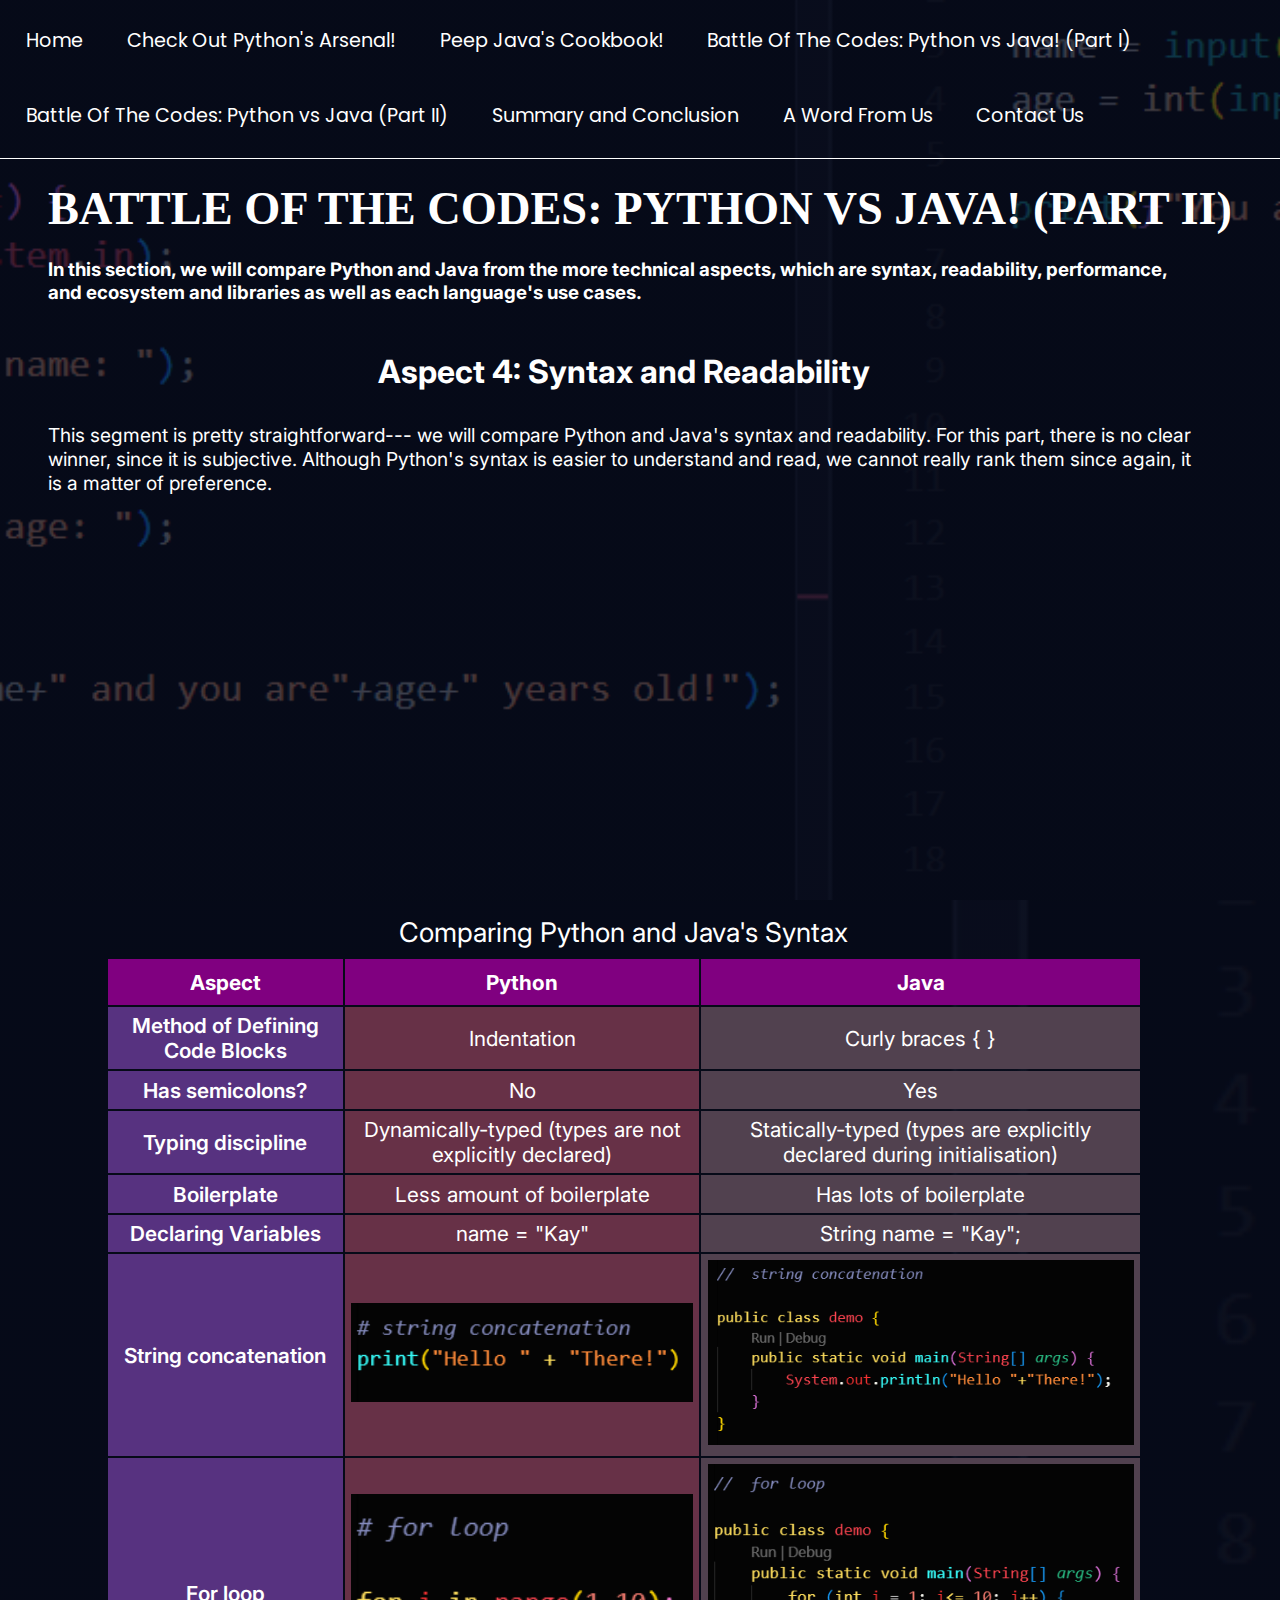
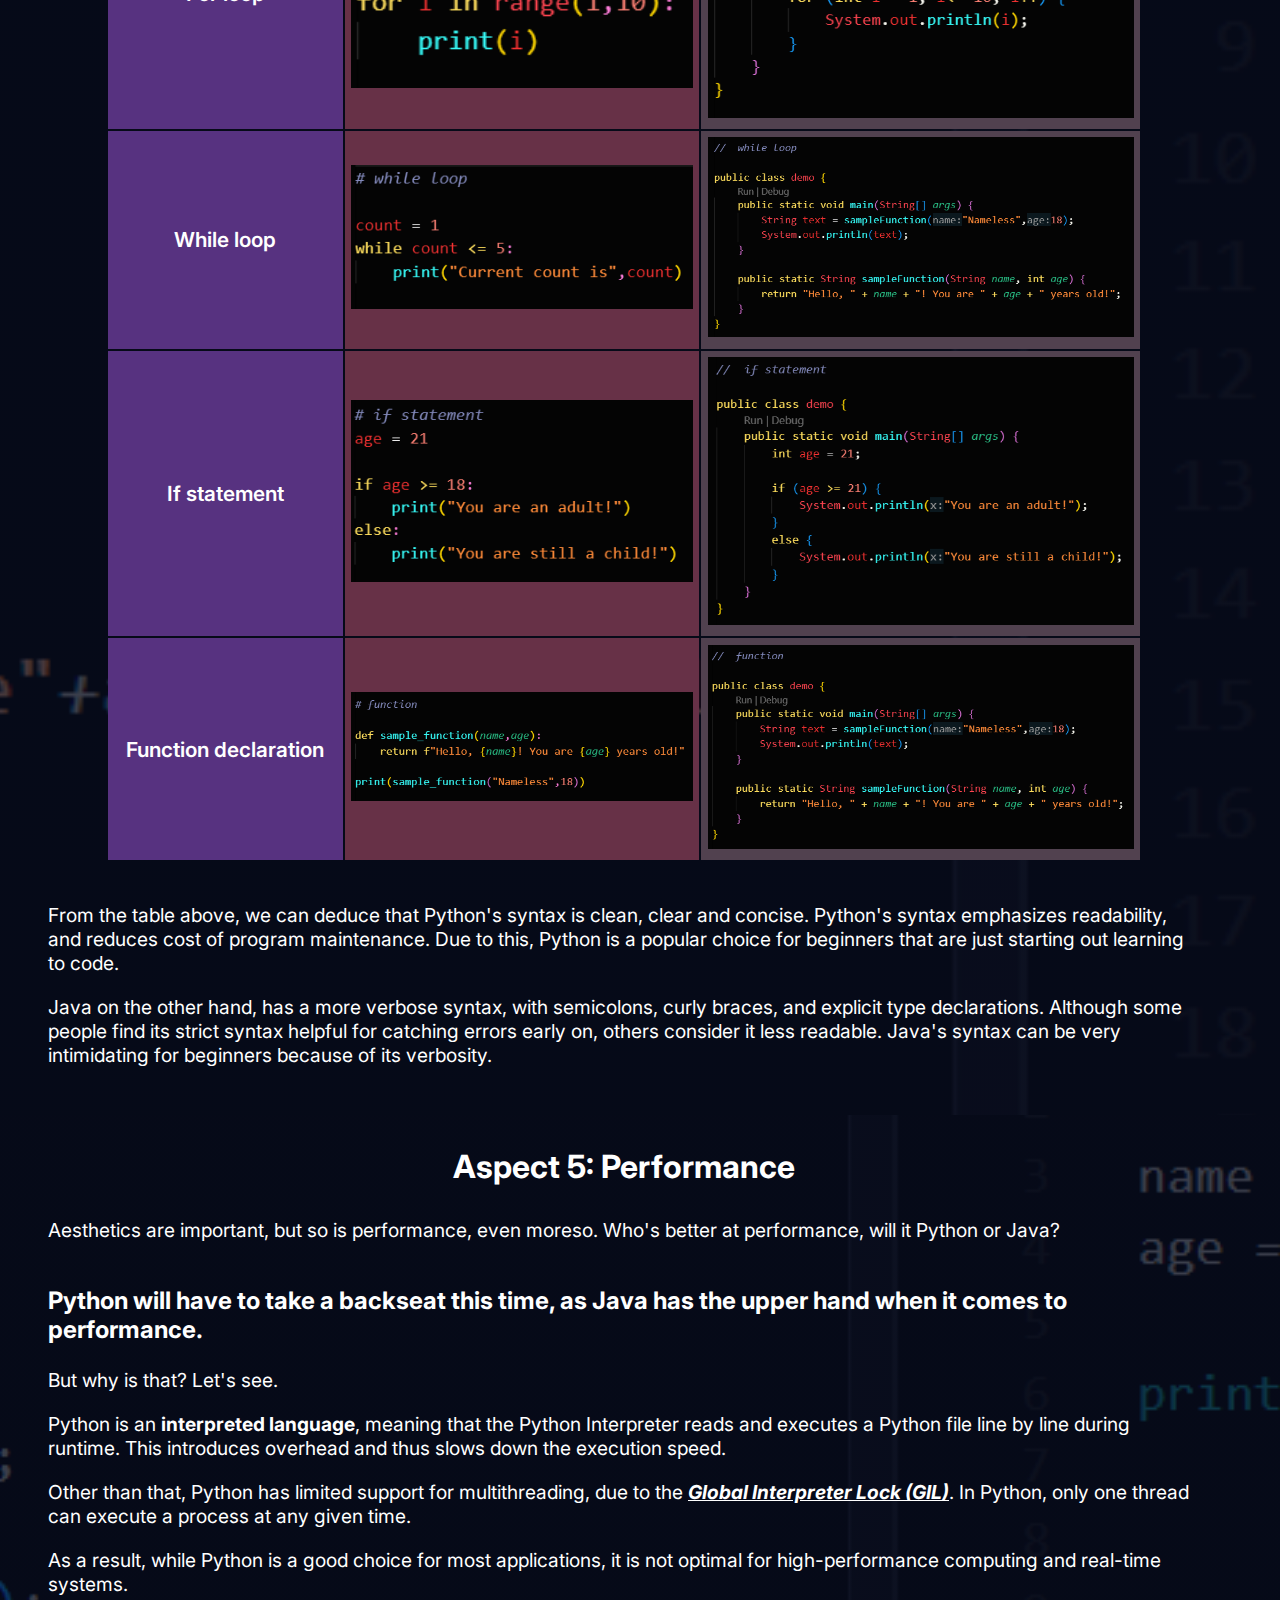
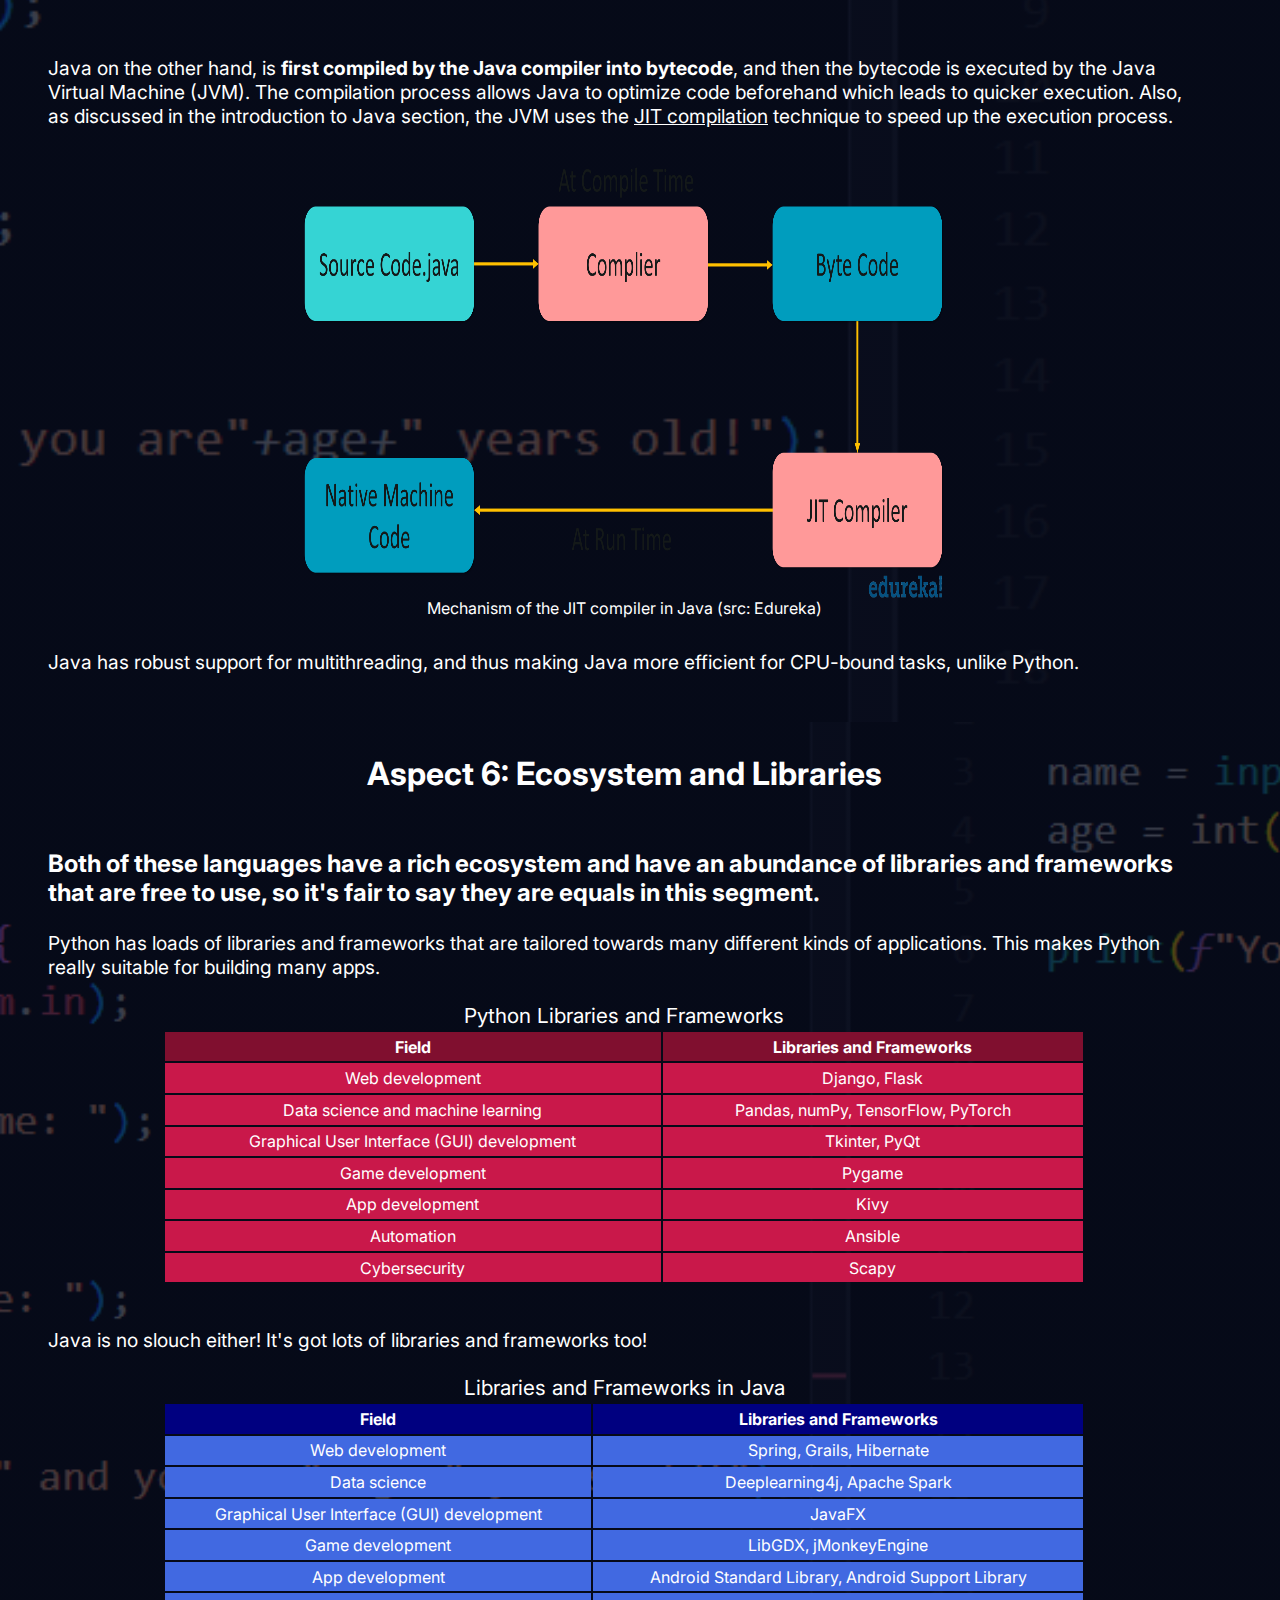
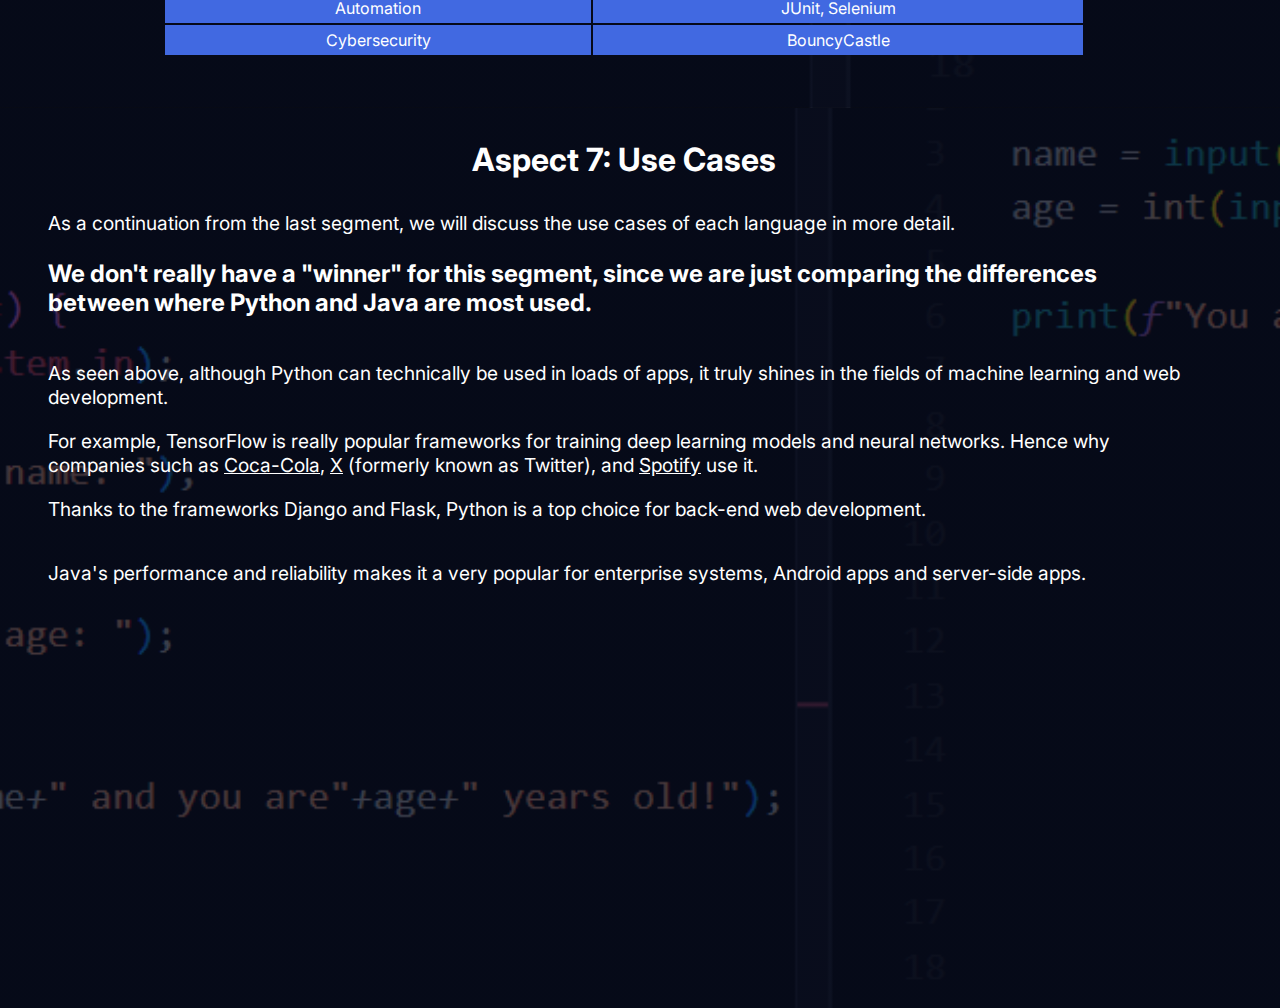
<file: Website/python-vs-java-part-two.html>
<!DOCTYPE html>
<html lang="en">
  <head>
    <meta charset="UTF-8" />
    <meta name="viewport" content="width=device-width, initial-scale=1.0" />
    <link rel="stylesheet" href="styles.css" />
    <link rel="preconnect" href="https://fonts.googleapis.com" />
    <link rel="preconnect" href="https://fonts.gstatic.com" crossorigin />
    <link
      href="https://fonts.googleapis.com/css2?family=Bebas+Neue&family=Inter&family=Orbitron:wght@600;800&family=Poppins:wght@500;600&display=swap"
      rel="stylesheet"
    />
    <link rel="preconnect" href="https://fonts.googleapis.com" />
    <link rel="preconnect" href="https://fonts.gstatic.com" crossorigin />
    <link
      href="https://fonts.googleapis.com/css2?family=Bebas+Neue&family=Charis+SIL&family=Hind:wght@600&family=Inter:wght@400;600&family=Orbitron:wght@600;800&family=Poppins:wght@500;600&display=swap"
      rel="stylesheet"
    />
    <title>BATTLE OF THE CODES: PART 2</title>
  </head>
  <body>
    <main>
      <div class="fifth-page">
        <nav>
          <ul class="navbar" id="navbar">
            <li class="nav-link"><a href="index.html">Home</a></li>
            <li class="nav-link">
              <a href="python-intro.html">Check Out Python's Arsenal!</a>
            </li>
            <li class="nav-link">
              <a href="java-intro.html">Peep Java's Cookbook!</a>
            </li>
            <li class="nav-link">
              <a href="python-vs-java-part-one.html"
                >Battle Of The Codes: Python vs Java! (Part I)</a
              >
            </li>
            <li class="nav-link">
              <a href="python-vs-java-part-two.html"
                >Battle Of The Codes: Python vs Java (Part II)</a
              >
            </li>
            <li class="nav-link">
              <a href="conclusion.html">Summary and Conclusion</a>
            </li>
            <li class="nav-link">
              <a href="a-word-from-us.html">A Word From Us</a>
            </li>
            <li class="nav-link">
              <a href="contact-us.html">Contact Us</a>
            </li>
          </ul>
        </nav>
        <h1 class="page-title">
          BATTLE OF THE CODES: PYTHON VS JAVA! (PART II)
        </h1>
        <div class="content">
          <h3>
            In this section, we will compare Python and Java from the more
            technical aspects, which are syntax, readability, performance, and
            ecosystem and libraries as well as each language's use cases.
          </h3>
          <div class="syntax-contest">
            <div class="comparison-foreword">
              <h2 class="aspect-title">Aspect 4: Syntax and Readability</h2>
              <p>
                This segment is pretty straightforward--- we will compare Python
                and Java's syntax and readability. For this part, there is no
                clear winner, since it is subjective. Although Python's syntax
                is easier to understand and read, we cannot really rank them
                since again, it is a matter of preference.
              </p>
            </div>
          </div>
        </div>
      </div>
      <div class="fifth-page">
        <div class="content">
          <div class="syntax-contest">
            <div class="comparison-content">
              <table id="syntax-comparison">
                <caption>
                  Comparing Python and Java's Syntax
                </caption>
                <tr>
                  <th>Aspect</th>
                  <th>Python</th>
                  <th>Java</th>
                </tr>
                <tr>
                  <td>Method of Defining Code Blocks</td>
                  <td>Indentation</td>
                  <td>Curly braces { }</td>
                </tr>
                <tr>
                  <td>Has semicolons?</td>
                  <td>No</td>
                  <td>Yes</td>
                </tr>
                <tr>
                  <td>Typing discipline</td>
                  <td>Dynamically-typed (types are not explicitly declared)</td>
                  <td>
                    Statically-typed (types are explicitly declared during
                    initialisation)
                  </td>
                </tr>
                <tr>
                  <td>Boilerplate</td>
                  <td>Less amount of boilerplate</td>
                  <td>Has lots of boilerplate</td>
                </tr>
                <tr>
                  <td>Declaring Variables</td>
                  <td>name = "Kay"</td>
                  <td>String name = "Kay";</td>
                </tr>
                <tr>
                  <td>String concatenation</td>
                  <td>
                    <img
                      src="./img/comparison-images/python/python-string-concatenation-img.png"
                      alt="Python String Concatenation Code Snippet"
                      class="hover-enlarge"
                    />
                  </td>
                  <td>
                    <img
                      src="./img/comparison-images/java/java-string-concatenation.png"
                      alt="Java String Concatenation Code Snippet"
                      class="hover-enlarge"
                    />
                  </td>
                </tr>
                <tr>
                  <td>For loop</td>
                  <td>
                    <img
                      src="./img/comparison-images/python/python-for-loop-img.png"
                      alt="Python For Loop Code Snippet"
                      class="hover-enlarge"
                    />
                  </td>
                  <td>
                    <img
                      src="./img/comparison-images/java/java-for-loop-img.png"
                      alt="Java For Loop Code Snippet"
                      class="hover-enlarge"
                    />
                  </td>
                </tr>
                <tr>
                  <td>While loop</td>
                  <td>
                    <img
                      src="./img/comparison-images/python/python-while-loop-img.png"
                      alt="Python While Loop Code Snippet"
                      class="hover-enlarge"
                    />
                  </td>
                  <td>
                    <img
                      src="./img/comparison-images/java/java-while-loop.png"
                      alt="Java While Loop Code Snippet"
                      class="hover-enlarge"
                    />
                  </td>
                </tr>
                <tr>
                  <td>If statement</td>
                  <td>
                    <img
                      src="./img/comparison-images/python/python-if-statement-img.png"
                      alt="Python If Statement Code Snippet"
                      class="hover-enlarge"
                    />
                  </td>
                  <td>
                    <img
                      src="./img/comparison-images/java/java-if-statement.png"
                      alt="Java If Statement Code Snippet"
                      class="hover-enlarge"
                    />
                  </td>
                </tr>
                <tr>
                  <td>Function declaration</td>
                  <td>
                    <img
                      src="./img/comparison-images/python/python-function-img.png"
                      alt="Python Function Code Snippet"
                      class="hover-enlarge"
                    />
                  </td>
                  <td>
                    <img
                      src="./img/comparison-images/java/java-function-img.png"
                      alt="Java Function Code Snippet"
                      class="hover-enlarge"
                    />
                  </td>
                </tr>
              </table>
              <p>
                From the table above, we can deduce that Python's syntax is
                clean, clear and concise. Python's syntax emphasizes
                readability, and reduces cost of program maintenance. Due to
                this, Python is a popular choice for beginners that are just
                starting out learning to code.
              </p>
              <br />
              <p>
                Java on the other hand, has a more verbose syntax, with
                semicolons, curly braces, and explicit type declarations.
                Although some people find its strict syntax helpful for catching
                errors early on, others consider it less readable. Java's syntax
                can be very intimidating for beginners because of its verbosity.
              </p>
            </div>
          </div>
        </div>
      </div>
      <div class="fifth-page">
        <div class="content">
          <div id="performance-contest">
            <div class="comparison-foreword">
              <h2 class="aspect-title">Aspect 5: Performance</h2>
              <p>
                Aesthetics are important, but so is performance, even moreso.
                Who's better at performance, will it Python or Java?
              </p>
              <br />
            </div>
            <div class="comparison-content">
              <h2 class="winner">
                Python will have to take a backseat this time, as Java has the
                upper hand when it comes to performance.
              </h2>
              <p>But why is that? Let's see.</p>
              <br />
              <p>
                Python is an <b>interpreted language</b>, meaning that the
                Python Interpreter reads and executes a Python file line by line
                during runtime. This introduces overhead and thus slows down the
                execution speed.
              </p>
              <br />
              <p>
                Other than that, Python has limited support for multithreading,
                due to the
                <b
                  ><i
                    ><a
                      href="https://wiki.python.org/moin/GlobalInterpreterLock"
                      target="_blank"
                      title="Find out more about the GIL"
                      >Global Interpreter Lock (GIL)</a
                    ></i
                  ></b
                >. In Python, only one thread can execute a process at any given
                time.
              </p>
              <br />
              <p>
                As a result, while Python is a good choice for most
                applications, it is not optimal for high-performance computing
                and real-time systems.
              </p>
              <br /><br /><br />
              <p>
                Java on the other hand, is
                <b>first compiled by the Java compiler into bytecode</b>, and
                then the bytecode is executed by the Java Virtual Machine (JVM).
                The compilation process allows Java to optimize code beforehand
                which leads to quicker execution. Also, as discussed in the
                introduction to Java section, the JVM uses the
                <a
                  href="https://www.ibm.com/docs/en/ztpf/1.1.0.15?topic=reference-jit-compiler"
                  target="_blank"
                  title="Read more about the JIT compiler"
                  >JIT compilation</a
                >
                technique to speed up the execution process.
              </p>
              <br />
              <figure id="jit-compiler-figure">
                <img src="./img/comparison-images/java/jit-compiler.png" alt="Graphic of the mechanism of the JIT compiler in Java">
                <figcaption>Mechanism of the JIT compiler in Java (src: Edureka)</figcaption>
              </figure>
              <p>
                Java has robust support for multithreading, and thus making Java
                more efficient for CPU-bound tasks, unlike Python.
              </p>
            </div>
          </div>
        </div>
      </div>
      <div class="fifth-page">
        <div class="content">
          <div class="comparison-foreword">
            <h2 class="aspect-title">Aspect 6: Ecosystem and Libraries</h2>
            <h2 class="winner">
              Both of these languages have a rich ecosystem and have an
              abundance of libraries and frameworks that are free to use, so
              it's fair to say they are equals in this segment.
            </h2>
          </div>
          <div class="comparison-content">
            <p>
              Python has loads of libraries and frameworks that are tailored
              towards many different kinds of applications. This makes Python
              really suitable for building many apps.
            </p>
            <br />
            <table id="python-libraries">
              <caption>
                Python Libraries and Frameworks
              </caption>
              <tr>
                <th>Field</th>
                <th>Libraries and Frameworks</th>
              </tr>
              <tr>
                <td>Web development</td>
                <td>Django, Flask</td>
              </tr>
              <tr>
                <td>Data science and machine learning</td>
                <td>Pandas, numPy, TensorFlow, PyTorch</td>
              </tr>
              <tr>
                <td>Graphical User Interface (GUI) development</td>
                <td>Tkinter, PyQt</td>
              </tr>
              <tr>
                <td>Game development</td>
                <td>Pygame</td>
              </tr>
              <tr>
                <td>App development</td>
                <td>Kivy</td>
              </tr>
              <tr>
                <td>Automation</td>
                <td>Ansible</td>
              </tr>
              <tr>
                <td>Cybersecurity</td>
                <td>Scapy</td>
              </tr>
            </table>
            <br /><br />
            <p>
              Java is no slouch either! It's got lots of libraries and
              frameworks too!
            </p>
            <br />
            <table id="java-libraries">
              <caption>
                Libraries and Frameworks in Java
              </caption>
              <tr>
                <th>Field</th>
                <th>Libraries and Frameworks</th>
              </tr>
              <tr>
                <td>Web development</td>
                <td>Spring, Grails, Hibernate</td>
              </tr>
              <tr>
                <td>Data science</td>
                <td>Deeplearning4j, Apache Spark</td>
              </tr>
              <tr>
                <td>Graphical User Interface (GUI) development</td>
                <td>JavaFX</td>
              </tr>
              <tr>
                <td>Game development</td>
                <td>LibGDX, jMonkeyEngine</td>
              </tr>
              <tr>
                <td>App development</td>
                <td>Android Standard Library, Android Support Library</td>
              </tr>
              <tr>
                <td>Automation</td>
                <td>JUnit, Selenium</td>
              </tr>
              <tr>
                <td>Cybersecurity</td>
                <td>BouncyCastle</td>
              </tr>
            </table>
          </div>
        </div>
      </div>
      <div class="fifth-page">
        <div class="content">
          <div class="comparison-foreword">
            <h2 class="aspect-title">Aspect 7: Use Cases</h2>
            <p>
              As a continuation from the last segment, we will discuss the use
              cases of each language in more detail.
            </p>
          </div>
          <div class="comparison-content">
            <h2 class="winner">
              We don't really have a "winner" for this segment, since we are
              just comparing the differences between where Python and Java are
              most used.
            </h2>
            <br />
            <p>
              As seen above, although Python can technically be used in loads of
              apps, it truly shines in the fields of machine learning and web
              development.
            </p>
            <br />
            <p>
              For example, TensorFlow is really popular frameworks for training
              deep learning models and neural networks. Hence why companies such
              as
              <a
                href="https://developers.googleblog.com/2017/09/how-machine-learning-with-tensorflow.html"
                target="_blank"
                >Coca-Cola</a
              >,
              <a
                href="https://blog.tensorflow.org/2019/03/ranking-tweets-with-tensorflow.html?_gl=1*pg5aut*_ga*MzkyMzY1MTE0LjE2OTUyODEyNTY.*_ga_W0YLR4190T*MTY5NTI4MTI1Ni4xLjEuMTY5NTI4MTg2Mi4wLjAuMA.."
                target="_blank"
                >X</a
              >
              (formerly known as Twitter), and
              <a
                href="https://engineering.atspotify.com/2019/12/the-winding-road-to-better-machine-learning-infrastructure-through-tensorflow-extended-and-kubeflow/"
                target="_blank"
                >Spotify</a
              >
              use it.
            </p>
            <br />
            <p></p>
            <p>
              Thanks to the frameworks Django and Flask, Python is a top choice
              for back-end web development.
            </p>
            <br /><br />
            <p>
              Java's performance and reliability makes it a very popular for
              enterprise systems, Android apps and server-side apps.
            </p>
          </div>
        </div>
      </div>
    </main>
  </body>
</html>
</file>
<file: Website/styles.css>
/* General styles */

:root {
  --white: #ffffff;
  --silver: #dcdcdc;
  --black: #000000;
  --grey: #999599;

  --hover-up: translateY(-30%);
  --tran: all 0.7s ease;
}

* {
  margin: 0;
  padding: 0;
  box-sizing: border-box;
  color: var(--white);
  list-style: none; /* set all list styles to none */
}

html {
  scroll-behavior: smooth;
}

.content {
  margin-left: 3em;
  margin-right: 2em;
  max-width: 90%;
  padding-bottom: 1em;
}

.page-title {
  text-align: center;
  font-family: cursive;
  margin-top: 0.5em;
  font-weight: bold;
  font-size: 2.9em;
  margin-bottom: 0.5em;
  padding: 0 1em;
}

#navbar {
  display: flex;
  padding: 1.5rem;
  flex: 1;
  gap: 2.5em;
  flex-wrap: wrap;
  font-family: "Poppins", sans-serif;
  border-bottom: 0.1rem solid var(--white);
}

.navbar li {
  position: relative;
  display: inline-block;
  padding: 0.1em;
}

.navbar li::after {
  content: "";
  width: 0%;
  height: 2px;
  background: var(--white);
  margin: auto;
  display: block;
  transition: width 0.7s;
}

.navbar li:hover {
  cursor: pointer;
  transform: var(--hover-up);
  transition: var(--tran);
}

.navbar li:hover::after {
  width: 100%;
}

.navbar .nav-link {
  list-style: none;
  font-size: 1.2em;
}

.navbar .nav-link a {
  text-decoration: none;
  color: var(--white);
}

table td {
  padding: 0.3em;
  text-align: center;
  max-width: 100%;
}

table td img {
  width: 100%;
  height: 100%;
}

/* Home Page styles */

.first-page,
.seventh-page {
  background-image: linear-gradient(rgba(4, 9, 28, 0.8), rgba(4, 9, 28, 0.8)),
    url(./img/background-images/first-page-bg.jpg);
  background-position: center;
  background-size: cover;
  color: var(--white);
  min-height: 100vh;
}

.home-intro {
  padding: 2em;
  display: flex;
  flex-direction: column;
  gap: 3em;
  align-items: center;
  justify-content: space-between;
  margin-top: 2%;
}

.home-intro h2,
.home-intro h3,
.home-intro p {
  text-align: center;
  display: inline;
}

.second-page {
  background-image: linear-gradient(rgba(4, 9, 28, 0.8), rgba(4, 9, 28, 0.8)),
    url(./img/background-images/second-page-bg.png);
  background-size: cover;
  background-position: center;
  min-height: 100vh;
  margin: 0;
  padding-bottom: 1em;
  font-family: "Poppins", sans-serif;
}

.python-history {
  display: flex;
  flex-direction: column;
  align-items: flex-start;
  justify-content: center;
  gap: 1.5em;
}

.question-answer-wrapper {
  display: flex;
  flex-direction: column;
  align-items: flex-start;
  justify-content: space-between;
  gap: 0.5em;
  width: 90%;
  padding-top: 0.5em;
}

.question-answer-wrapper .info-title {
  font-size: 1.4em;
}

.question-answer-wrapper .info-answer {
  font-size: 1.1em;
}

#python-logo,
#guido-van-rossum-img,
#james-gosling-img {
  max-height: 80%;
  max-width: 80%;
  display: block;
  margin-left: auto;
  margin-right: auto;
  margin-bottom: 0.2em;
}

#python-table,
#java-table {
  max-width: 35%;
  height: 90%;
}

#python-table caption,
#java-table caption {
  font-size: 1.3em;
}

#python-table td,
#java-table td {
  background: #808080;
  font-size: 1em;
  font-weight: 1000;
  width: 30%;
  max-width: 30%;
}

#python-table th,
#java-table th {
  background: #696969;
  padding: 0 0.5em;
  width: 30%;
  font-size: 1em;
  font-weight: 1000;
  letter-spacing: 0.1px;
}

#python-intro {
  display: flex;
  flex-direction: row;
  align-items: flex-start;
  justify-content: center;
  gap: 2em;
}



#why-python {
  padding-top: 1em;
  display: flex;
  flex-direction: column;
  align-items: flex-start;
  justify-content: center;
  gap: 1.5em;
}

#why-python .why-use-it {
  display: flex;
  flex-direction: column;
  align-items: flex-start;
  justify-content: center;
  flex: 1;
  gap: 2em;
}

#why-python .why-use-it .parent-li::before {
  content: "🐍";
  margin-right: 0.5em;
  font-size: 1.5em;
  display: inline;
}

#why-python .parent-li ul {
  margin-left: 0.5em;
  padding-left: 0;
  display: inline;
}

#why-python .parent-li {
  font-size: 1.5em;
}

#why-python .parent-li ul .child-li::before {
  content: "𓆘";
  color: var(--white);
  margin-right: 0.6em;
  font-size: 1.5em;
  margin-left: 1.7em;
}

#why-python .parent-li .child-li {
  font-size: 0.9em;
  padding-left: 1em;
  text-indent: -1.5em;
}

.key-features {
  font-size: 1.7em;
}

.third-page {
  background: linear-gradient(rgba(4, 9, 28, 0.8), rgba(4, 9, 28, 0.8)),
    url(./img/background-images/third-page-bg.png);
  background-size: cover;
  background-position: center;
  min-height: 100vh;
  font-family: "Charis SIL", Verdana;
  padding-bottom: 2em;
}

#java-intro {
  display: flex;
  flex-direction: row;
  align-items: flex-start;
  justify-content: center;
  gap: 2em;
}

#java-history {
  display: flex;
  flex-direction: column;
  align-items: flex-start;
  justify-content: center;
  gap: 2em;
}

#java-table #java-logo {
  width: 50%;
  height: 100%;
}

#java-table td {
  letter-spacing: 0.1px;
}

#why-java {
  padding-top: 1em;
  display: flex;
  flex-direction: column;
  align-items: flex-start;
  justify-content: center;
  gap: 1.5em;
}

#why-java .why-use-it {
  display: flex;
  flex-direction: column;
  align-items: flex-start;
  justify-content: center;
  flex: 1;
  gap: 2em;
}

#why-java .why-use-it .parent-li {
  font-size: 1.5em;
}

#why-java .why-use-it .parent-li::before {
  content: "☕";
  margin-right: 0.5em;
  font-size: 1.5em;
  display: inline;
}

#why-java .parent-li ul .child-li::before {
  content: "☕︎";
  color: var(--white);
  margin-right: 0.6em;
  font-size: 1.5em;
  margin-left: 1.7em;
}

#why-java .parent-li .child-li {
  font-size: 0.9em;
  padding-left: 1em;
  text-indent: -1.5em;
}

.fourth-page {
  background-image: linear-gradient(rgba(4, 9, 28, 0.7), rgba(4, 9, 28, 0.7)),
    url(./img/background-images/fourth-page-bg.png);
  background-size: cover;
  background-position: center;
  min-height: 100vh;
  padding-bottom: 2em;
  font-family: "Inter", sans-serif, Verdana;
}

#python-vs-java-img {
  display: block;
  margin: 1em auto;
  max-width: 50%;
}

.aspect-title {
  text-align: center;
  margin-bottom: 1em;
  font-size: 2em;
  padding-top: 1em;
}

iframe {
  display: block;
  margin: 2em auto;
}

#popularity-contest {
  display: flex;
  flex-direction: column;
  align-items: flex-start;
  justify-content: center;
  gap: 2em;
}

#popularity-contest {
  padding-top: 1em;
}

#popularity-contest .comparison-foreword {
  margin-top: 0.8em;
}

.winner {
  padding-top: 1em;
  padding-bottom: 1em;
}

.comparison-foreword p,
.comparison-content p {
  font-size: 1.2em;
}

.spoiler::before,
.spoiler::after {
  background-color: var(--grey);
  opacity: 0;
}

.spoiler:hover {
  opacity: 1;
}

.progress-bar-container {
  display: flex;
  flex-direction: column;
  justify-content: center;
  align-items: center;
}

.progress-bar-container .progress-bar {
  background: #959595;
  width: 700px;
  height: 10px;
  border-radius: 5px;
}

.progress-bar-container .progress-bar div {
  height: 10px;
  border-radius: 5px;
  width: 0%;
}

.progress-bar-container .progress-bar div span {
  height: 10px;
  width: 50px;
  border-radius: 50%;
  display: flex;
  align-items: center;
  justify-content: center;
  margin-top: -0.5em;
  margin-right: -0.5em;
  float: right;
}

.progress-bar-container h2 {
  margin-bottom: 1em;
  margin-top: 1em;
}

.python {
  animation: python 1s linear forwards;
  background: #00bcd4;
}

.java {
  animation: java 1s linear forwards;
  background: #e91e63;
}

.python span {
  z-index: 2;
}

.java span {
  z-index: 2;
}

@keyframes python {
  100% {
    width: 49.28%;
  }
}

@keyframes java {
  100% {
    width: 30.55%;
  }
}

#jobs-img-container {
  display: flex;
  align-items: center;
  justify-content: center;
  gap: 2em;
  margin-top: 2em;
}

#jobs-img-container img {
  width: 40%;
  border-radius: 1em;
  height: 100%;
}

.fifth-page {
  background-image: linear-gradient(rgba(4, 9, 28, 0.7), rgba(4, 9, 28, 0.7)),
    url(./img/background-images/fifth-page-bg.png);
  background-size: cover;
  background-position: center;
  min-height: 100vh;
  padding-bottom: 2em;
  font-family: "Inter", sans-serif, Verdana;
}

.syntax-contest {
  padding-top: 1em;
}

.syntax-contest .comparison-content #syntax-comparison {
  margin: 0 auto;
  width: 90%;
  font-size: 1.3em;
  margin-bottom: 2em;
}

.syntax-contest .comparison-content #syntax-comparison caption {
  margin-bottom: 0.3em;
  font-size: 1.3em;
}

.syntax-contest .comparison-content #syntax-comparison th {
  background-color: purple;
  padding: 0.5em 0;
}

.syntax-contest .comparison-content #syntax-comparison td:first-child {
  font-weight: 600;
  font-size: 1em;
  background-color: #573280;
}

.syntax-contest .comparison-content #syntax-comparison td:nth-child(2) {
  background-color: #673147;
}

.syntax-contest .comparison-content #syntax-comparison td:nth-child(3) {
  background-color: #51414f;
}

.hover-enlarge {
  transition: transform 0.3s;
}

.hover-enlarge:hover {
  transform: scale(1.3);
}

.comparison-content #python-libraries,
.comparison-content #java-libraries {
  margin: 0.2em auto;
  width: 80%;
}

.comparison-content #python-libraries caption,
.comparison-content #java-libraries caption {
  font-size: 1.3em;
  margin-bottom: 0.1em;
}

.comparison-content #python-libraries th {
  background-color: #800f2f;
  padding: 0.3em 0;
}

.comparison-content #python-libraries td:first-child {
  background-color: #c9184a;
}

.comparison-content #python-libraries td:nth-child(2) {
  background-color: #c9184a;
}

.comparison-content #java-libraries th {
  padding: 0.3em 0;
  background-color: #000080;
}

.comparison-content #java-libraries td:first-child {
  background-color: #4169e1;
}

.comparison-content #java-libraries td:nth-child(2) {
  background-color: #4169e1;
}

#python-frameworks-img-container {
  display: flex;
  flex-direction: row;
  gap: 2em;
  align-items: center;
  justify-content: center;
}

#python-frameworks-img-container img {
  width: 50vw;
  height: 50vh;
}

#jit-compiler-figure {
  display: flex;
  flex-direction: column;
  align-items: center;
  justify-content: center;
  margin-bottom: 2em;
}

#jit-compiler-figure img {
  width: 50vw;
  height: 50vh;
}

.sixth-page {
  background-image: linear-gradient(rgba(4, 9, 28, 0.8), rgba(4, 9, 28, 0.8)),
    url(./img/background-images/sixth-page-bg.jpg);
  background-position: center;
  background-size: cover;
  min-height: 100vh;
  font-family: "Ubuntu", sans-serif;
}

.sixth-page .content .center-text {
  text-align: center;
  font-size: 2em;
}

#key-takeaways {
  margin: 0.2em auto;
  width: 85%;
  margin-bottom: 2em;
  background-color: black;
}

#key-takeaways caption {
  text-align: center;
  font-size: 1.2em;
  margin-bottom: 0.2em;
}

table#key-takeaways {
  background-color: #000000;
  border-collapse: collapse;
  width: 100%;
  color: white;
}

table#key-takeaways th[colspan="3"] {
  background-color: var(--black);
  text-align: center;
  font-weight: 900;
}

table#key-takeaways th {
  background-color: #333333;
  color: white;
}

table#key-takeaways th,
table#key-takeaways td {
  padding: 0.8em;
  text-align: left;
  font-size: 1.2em;
}

table#key-takeaways tr:nth-child(even) {
  background-color: #222222;
}

table#key-takeaways tr:nth-child(odd) {
  background-color: #000000;
}

table#key-takeaways td:first-child h3 {
  margin-left: 0.5em;
}

table#key-takeaways ul li::before {
  content: "➤";
  margin-right: 1em;
}

#key-takeaways ul {
  display: flex;
  flex-direction: column;
  justify-content: center;
  align-items: flex-start;
  gap: 0.3em;
  padding-left: 0.9em;
}

.sixth-page .content h3 {
  font-size: 1.3em;
  padding-bottom: 2em;
  letter-spacing: 1px;
  line-height: 2em;
}

.seventh-page {
  font-family: 'Trebuchet MS', 'Lucida Sans Unicode', 'Lucida Grande', 'Lucida Sans', Arial, sans-serif
}

.seventh-page .content {
  padding-bottom: 2em;
}

.seventh-page .content #reading-items {
  display: flex;
  gap: 5em;
  flex-direction: row;
  margin: 2em auto;
  align-items: center;
  justify-content: center;
}

.seventh-page .content #reading-items #python-reading-items,
.seventh-page .content #reading-items #java-reading-items {
  display: flex;
  flex-direction: column;
  gap: 0.5em;
  margin-top: 0.5em;
  flex: 1;
}

ul#reading-items li.parent-li {
  padding: 0.5em;
}

ul#reading-items li.parent-li {
  border: 1px solid white;
  border-radius: 3%;
  box-shadow: 0.5em 0.5em 0.5em 0 black;
  padding: 1em;
}

ul#reading-items > li.parent-li::before {
  content: "⚪";
}

ul#reading-items > li.parent-li::first-line {
  font-size: 1.5em;
}

ul#reading-items li.parent-li:hover {
  transform: var(--tran);
}

.seventh-page .content #reading-items .child-li::before {
  content: "»";
  font-size: 1.5em;
}

.seventh-page .content #language-choices {
  display: flex;
  gap: 1em;
  justify-content: center;
  align-items: flex-start;
  flex-direction: column;
}

.seventh-page .content #language-choices h2 {
  font-size: 1.5em;
}

.seventh-page .content #language-choices h3 {
  font-size: 1.3em;
}

.seventh-page .content #language-choices h4 {
  font-size: 1.2em;
}

.eigth-page {
  background-image: linear-gradient(rgba(4,9,28,0.1),rgba(4,7,28,0.1)),url(./img/background-images/eigth-page-bg.png);
  background-position: center;
  background-size: cover;
  min-height: 100vh;
  font-family: "Bitter", sans-serif
}

.eigth-page h2 {
  text-align: center;
}

#contact-section ul {
  display: flex;
  gap: 20%;
  align-items: center;
  justify-content: center;
  margin: 3em;
}

#contact-section ul li {
  font-size: 2em;
}

#contact-section ul li:hover {
  cursor: pointer;
}

#email-section #email-form {
  display: flex;
  flex-direction: column;
  align-items: center;
  justify-content: center;
  gap: 1.5em;
  margin: 2em;
}

#email-section #email-form .label-input-container {
  display: flex;
  gap: 1em;
}

#email-section #email-form .label-input-container input, 
#email-section #email-form .label-input-container textarea {
  font-size: 1.2em;
  color: var(--black);
  padding: 0.05em;
}

#email-section button {
  color: var(--black);
  padding: 0.8em;
  font-size: 1.2em;
  border-radius: 7%;
  margin: 1em auto;
}

#email-section button:hover {
  cursor: pointer;
  transform: var(--hover-up);
  transition: var(--tran);
}

/* Typewriter effects */

#typewriter-1 {
  color: white;
  font-size: 2em;
  font-family: Verdana, Tahoma, sans-serif;
  width: 0;
  display: inline;
  white-space: nowrap;
  overflow: hidden;
  border-right: 0.2rem solid white;
  animation: typing-1 4s steps(40) 1s forwards,
    cursor 0.5s step-end infinite alternate;
}

#typewriter-2 {
  color: white;
  font-size: 1.5em;
  font-family: Verdana, Tahoma, sans-serif;
  width: 0;
  display: inline;
  white-space: nowrap;
  overflow: hidden;
  border-right: 0.2rem solid white;
  animation: typing-2 4s steps(50) 5s forwards,
    cursor 0.5s step-end infinite alternate;
}

#typewriter-3 {
  color: white;
  font-size: 1.2em;
  font-family: Verdana, Tahoma, sans-serif;
  width: 0;
  display: inline;
  white-space: nowrap;
  overflow: hidden;
  border-right: 0.2rem solid white;
  animation: typing-3 4s steps(50) 8s forwards,
    cursor 0.5s step-end infinite alternate;
}

#typewriter-4 {
  color: white;
  font-size: 1.1em;
  font-family: Verdana, Tahoma, sans-serif;
  width: 0;
  display: inline;
  white-space: nowrap;
  overflow: hidden;
  border-right: 0.2rem solid white;
  animation: typing-4 2s steps(32) 11s forwards,
    cursor 0.5s step-end infinite alternate;
}

#typewriter-5 {
  color: white;
  font-size: 0.9em;
  font-family: Verdana, Tahoma, sans-serif;
  width: 0;
  display: inline;
  white-space: nowrap;
  overflow: hidden;
  border-right: 0.2rem solid white;
  animation: typing-5 2s steps(31) 13s forwards,
    cursor 0.5s step-end infinite alternate;
}

@keyframes typing-1 {
  from {
    width: 0;
  }
  to {
    width: 45ch;
  }
}

@keyframes typing-2 {
  from {
    width: 0;
  }
  to {
    width: 67ch;
  }
}

@keyframes typing-3 {
  from {
    width: 0;
  }
  to {
    width: 91ch;
  }
}

@keyframes typing-4 {
  from {
    width: 0;
  }
  to {
    width: 58ch;
  }
}

@keyframes typing-5 {
  from {
    width: 0;
  }
  to {
    width: 45ch;
  }
}

@keyframes cursor {
  50% {
    border-color: transparent;
  }
}
</file>
